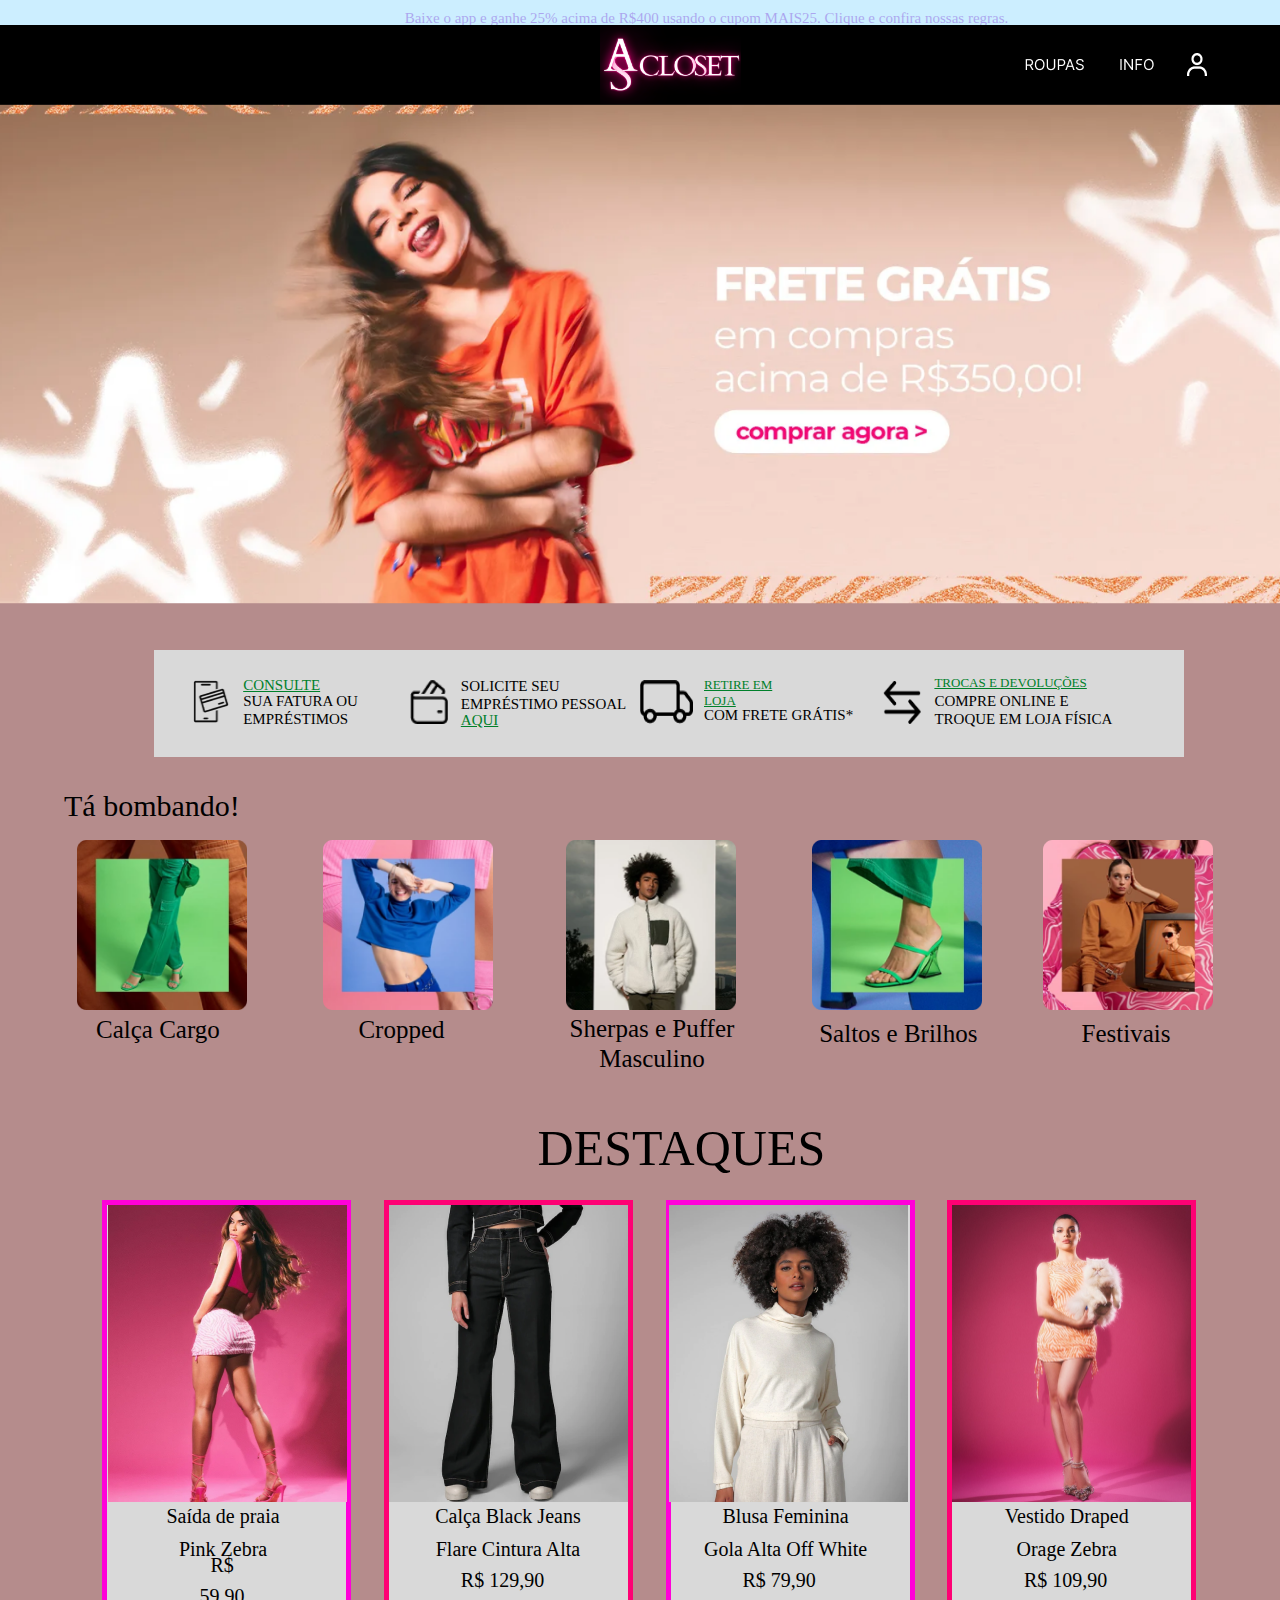
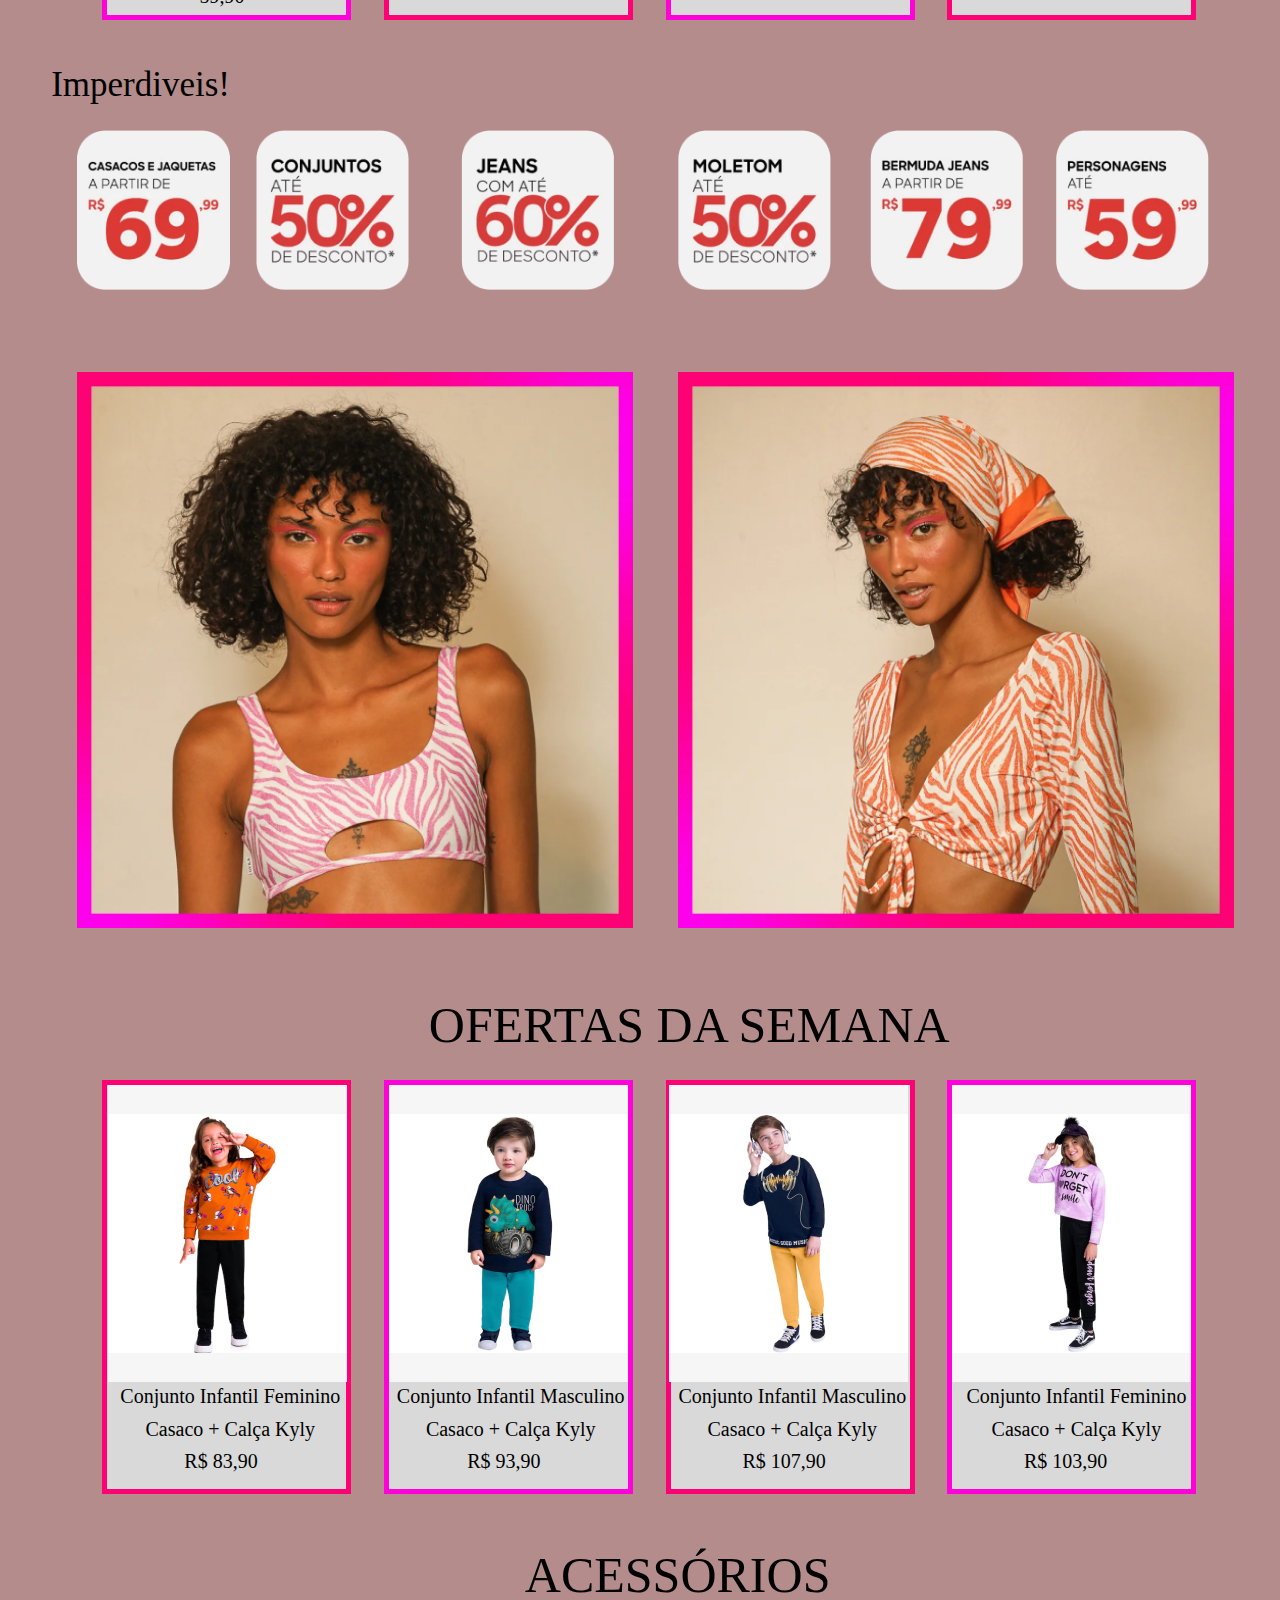
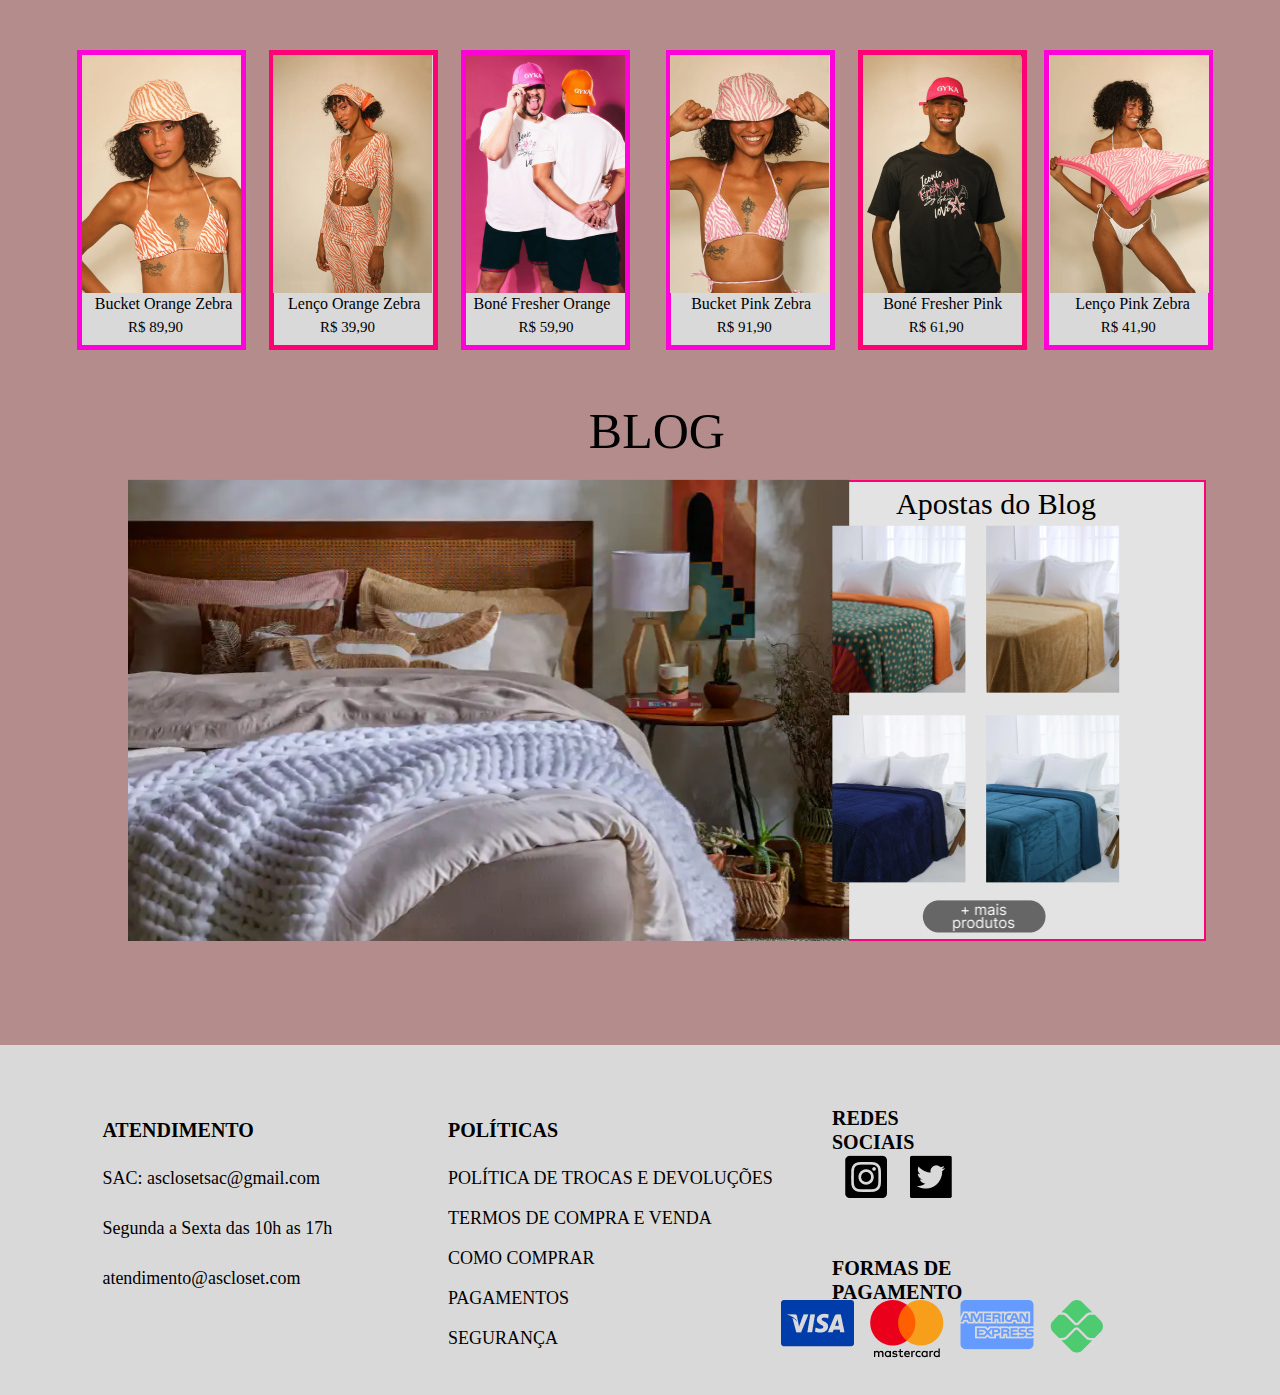
<file: Index.html>
<!DOCTYPE html>
<html lang="pt-br">
<head>
    <meta charset="UTF-8">
    <meta name="viewport" content="width=device-width, initial-scale=1.0">
    <meta http-equiv="X-UA-Compatible" content="ie=edge">
    <title>AS Closet | Moda Feminina, Masculina e Casa Do Seu Jeito</title>
    <link rel="icon" type="image/x-icon" href="icon/Icon.gif">
    <link rel="stylesheet" href="Style.css">
</head>

<body>
    <div id="Cor">
        <a href="https://play.google.com/store/apps/details?id=br.com.cea.appb2c&hl=pt_BR"><p>Baixe o app e ganhe 25% acima de R$400 usando o cupom MAIS25. Clique e confira nossas regras.</p></a>
    </div>

    <header>
        <img src="icon/Logo.png" class="LogoHeader">
        <a href="Index2.html"><img src="icon/ROUPAS.png" class="RoupasHeader"></a>
        <a href="Index3.html"><img src="icon/INFO.png" class="InfoHeader"></a>
        <a href="Index4.html"><img src="icon/Perfil.png" class="PerfilHeader"></a>
    </header>
    
    <a href="Index2.html"><img src="img/BANNER PRINCIPAL.png" class="BannerPrincipal"></a>
    
    <div> <!--Barra Interação-->
        <div id="InteracaoCor"></div>
    
        <div> <!--ConsulteInteração-->
            <img src="icon/Fatura.png" class="Fatura">
            <a href="https://www.midway.com.br/consulta-boleto?utm_source=home&utm_medium=click&utm_campaign=boletosmidway"><p class="Link1">CONSULTE</p></a>
            <p class="Texto1">SUA FATURA OU EMPRÉSTIMOS</p>
        </div>
    
        <div> <!--EmpréstimoInteração-->
            <img src="icon/Cartão.png" class="Cartao">
            <p class="Texto2">SOLICITE SEU<br>EMPRÉSTIMO PESSOAL</p>
            <a href="https://www.midway.com.br/emprestimos"><p class="Link2">AQUI</p></a>
        </div>
    
        <div> <!--FreteInteração-->
            <img src="icon/Frete.png" class="Frete">
            <a href="https://blog.riachuelo.com.br/promocoes-e-regulamentos/#retire-loja-frete-gratis"><p class="Link3">RETIRE EM LOJA</p></a>
            <p class="Texto3">COM FRETE GRÁTIS*</p>
        </div>
    
        <div> <!--TrocasInteração-->
            <img src="icon/Troca e Devolução.png" class="Setas">
            <a href="https://www.riachuelo.com.br/trocas-e-devolucoes/"><p class="Link4">TROCAS E DEVOLUÇÕES</p></a>
            <p class="Texto4">COMPRE ONLINE E<br>TROQUE EM LOJA FÍSICA</p>
        </div>
    
    </div>
    
    <div> <!--Categorias-->
    
        <p class="bombando">Tá bombando!</p>
    
        <a href="https://www.cea.com.br/jeans/feminino"><div> <!--CalçaCargo-->
            <p id="PCalcaCargo">Calça Cargo</p>
            <img src="img/Categorias/image 1.png" class="CalçaCargo">
        </div></a>
    
        <a href="https://www.cea.com.br/moda/feminina/blusas/cropped"><div> <!--Cropped-->
            <p id="PCropped">Cropped</p>
            <img src="img/Categorias/image 2.png" class="Cropped">
        </div></a>
    
        <a href="https://www.cea.com.br/moda-esportiva/ace/moda-masculina/moletons-jaquetas"><div> <!--Sherpas-->
            <p id="PSherpas">Sherpas e Puffer<br>Masculino</p>
            <img src="img/Categorias/image 3.png" class="Sherpas">
        </div></a>
        
        <a href="https://www.cea.com.br/moda-feminina/calcados/fashion"><div> <!--Saltos-->
            <p id="PSaltos">Saltos e Brilhos</p>
            <img src="img/Categorias/image 4.png" class="Saltos">
        </div></a>
    
        <a href="https://www.cea.com.br/ofertas/roupas-para-festivais"><div> <!--Festivais-->
            <p id="PFestivais">Festivais</p>
            <img src="img/Categorias/image 5.png" class="Festivais">
        </div></a>
    
    </div>
    
    <div> <!--Destaques-->
        <a href="Index2.html"><p id="destaques">DESTAQUES</p></a>
    
        <a href="https://www.gyka.com.br/moda-praia/saida-de-praia-pink-zebra"><div> <!--Saída de Praia-->
            <div class="Fundo1"></div>
            <p id="Nome1">Saída de praia<br>Pink Zebra</p>
            <p id="Preco1">R$ 59,90</p>
            <img src="img/Destaques/image 1.png" class="Foto1">
        </div></a>
    
        <a href="https://www.riachuelo.com.br/calca-black-jeans-feminina-flare-cintura-alta-pool-premium-by-renato-kherlakian-14608413_sku"><div> <!--Calça Black-->
            <div class="Fundo2"></div>
            <p id="Nome2">Calça Black Jeans<br>Flare Cintura Alta</p>
            <p id="Preco2">R$ 129,90</p>
            <img src="img/Destaques/image 2.png" class="Foto2">
        </div></a>
    
        <a href="https://www.riachuelo.com.br/blusa-feminina-gola-alta-off-white-ak-by-riachuelo-14664216_sku"><div> <!--Blusa Off-->
            <div class="Fundo3"></div>
            <p id="Nome3">Blusa Feminina<br>Gola Alta Off White</p>
            <p id="Preco3">R$ 79,90</p>
            <img src="img/Destaques/image 3.png" class="Foto3">
        </div></a>
        
        <a href="https://www.gyka.com.br/moda-praia/vestido-draped-orange-zebra"><div> <!--Vestido-->
            <div class="Fundo4"></div>
            <p id="Nome4">Vestido Draped<br>Orage Zebra</p>
            <p id="Preco4">R$ 109,90</p>
            <img src="img/Destaques/image 4.png" class="Foto4">
        </div></a>
    </div>
    
    <div> <!--Descontos-->
        <p id="imperdiveis">Imperdiveis!</p>
        <img src="img/Descontos/desconto1.png" class="desconto1">
        <img src="img/Descontos/desconto2.png" class="desconto2">
        <img src="img/Descontos/desconto3.png" class="desconto3">
        <img src="img/Descontos/desconto4.png" class="desconto4">
        <img src="img/Descontos/desconto5.png" class="desconto5">
        <img src="img/Descontos/desconto6.png" class="desconto6">
    </div>
    
    <a href="Index2.html"><img src="img/ImgGrande1.png" class="ImgGrande1"></a> <!--Imagem Grande 1-->
    <a href="Index2.html"><img src="img/ImgGrande2.png" class="ImgGrande2"></a> <!--Imagem Grande 2-->
    
    <div> <!--Ofertas da Semana-->
        <a href="Index2.html"><p id="ofertas">OFERTAS DA SEMANA</p></a>
    
        <a href="https://www.riachuelo.com.br/produto/conjunto-infantil-feminino-casaco-calca-kyly-02edc350036f4506be262d80afda09c2"><div> <!--Infantil Feminino 1-->
            <div class="Fundo5"></div>
            <p id="Nome5">Conjunto Infantil Feminino<br>Casaco + Calça Kyly</p>
            <p id="Preco5">R$ 83,90</p>
            <img src="img/Ofertas/Foto1.png" class="Foto5">
        </div></a>
    
        <a href="https://www.riachuelo.com.br/produto/conjunto-infantil-masculino-casaco-calca-kyly-20d3d7d714ea4eb9b2974c3f0dced46c"><div> <!--Infantil Masculino 1-->
            <div class="Fundo6"></div>
            <p id="Nome6">Conjunto Infantil Masculino<br>Casaco + Calça Kyly</p>
            <p id="Preco6">R$ 93,90</p>
            <img src="img/Ofertas/Foto2.png" class="Foto6">
        </div></a>
    
        <a href="https://www.riachuelo.com.br/produto/conjunto-infantil-masculino-casaco-calca-kyly-92b4ee4c62c642258f6139ab3b221243"><div> <!--Infantil Masculino 2-->
            <div class="Fundo7"></div>
            <p id="Nome7">Conjunto Infantil Masculino<br>Casaco + Calça Kyly</p>
            <p id="Preco7">R$ 107,90</p>
            <img src="img/Ofertas/Foto3.png" class="Foto7">
        </div></a>
        
        <a href="https://www.riachuelo.com.br/produto/conjunto-infantil-feminino-casaco-calca-kyly-6714835a9586454590bed8fd30f6d465"><div> <!--Infantil Feminino 2-->
            <div class="Fundo8"></div>
            <p id="Nome8">Conjunto Infantil Feminino<br>Casaco + Calça Kyly</p>
            <p id="Preco8">R$ 103,90</p>
            <img src="img/Ofertas/Foto4.png" class="Foto8">
        </div></a>
    </div>
    
    <div> <!--Acessórios-->
        <a href="Index2.html"><p id="acessorios">ACESSÓRIOS</p></a>
    
        <a href="https://www.gyka.com.br/acessorios/bucket-orange-zebra"><div> <!--Bucket Orange-->
            <div class="Fundo9"></div>
            <p id="Nome9">Bucket Orange Zebra</p>
            <p id="Preco9">R$ 89,90</p>
            <img src="img/Acessorios/image 1.png" class="Foto9">
        </div></a>
    
        <a href="https://www.gyka.com.br/acessorios/lenco-orange-zeber"><div> <!--Lenço Orange-->
            <div class="Fundo10"></div>
            <p id="Nome10">Lenço Orange Zebra</p>
            <p id="Preco10">R$ 39,90</p>
            <img src="img/Acessorios/image 2.png" class="Foto10">
        </div></a>
    
        <a href="https://www.gyka.com.br/acessorios/bone-fresher-orange"><div> <!--Boné Orange-->
            <div class="Fundo11"></div>
            <p id="Nome11">Boné Fresher Orange</p>
            <p id="Preco11">R$ 59,90</p>
            <img src="img/Acessorios/image 3.png" class="Foto11">
        </div></a>
        
        <a href="https://www.gyka.com.br/acessorios/bucket-pink-zebra"><div> <!--Bucket Pink-->
            <div class="Fundo12"></div>
            <p id="Nome12">Bucket Pink Zebra</p>
            <p id="Preco12">R$ 91,90</p>
            <img src="img/Acessorios/image 4.png" class="Foto12">
        </div></a>
    
        <a href="https://www.gyka.com.br/acessorios/bone-fresher-pink"><div> <!--Boné Pink-->
            <div class="Fundo13"></div>
            <p id="Nome13">Boné Fresher Pink</p>
            <p id="Preco13">R$ 61,90</p>
            <img src="img/Acessorios/image 5.png" class="Foto13">
        </div></a>
    
        <a href="https://www.gyka.com.br/acessorios/lenco-pink-zeber"><div> <!--Lenço Pink-->
            <div class="Fundo14"></div>
            <p id="Nome14">Lenço Pink Zebra</p>
            <p id="Preco14">R$ 41,90</p>
            <img src="img/Acessorios/image 6.png" class="Foto14">
        </div></a>
    </div>
    
    <div> <!--Blog-->
        <p id="Blog">BLOG</p>
        <div class="Fundo15"></div>
        <img src="img/Blog/image 1.png" class="Foto15">
        <p id="Nome15">Apostas do Blog</p>
        <img src="img/Blog/image 2.png" class="Foto16">
        <a href="https://www.riachuelo.com.br/manta-queen-fleece-lisa-bege-escuro-casa-riachuelo-premium-14250551001_sku"><img src="img/Blog/image 3.png" class="Foto17"></a>
        <a href="https://www.riachuelo.com.br/kit-colcha-king-hi-design-washed-square-3-pecas-azul-marinho-casa-riachuelo-14521849001_sku_sku"><img src="img/Blog/image 4.png" class="Foto18"></a>
        <img src="img/Blog/image 5.png" class="Foto19">
        <a href="https://www.riachuelo.com.br/moda-casa"><img src="img/Blog/Botão.png" class="BotaoBlog"></a>
    </div>
    
    <div> <!--Rodapé-->
        <div id="RodaFundo"></div>
        <p class="Titulo1">ATENDIMENTO</p>
        <p class="Sub1">SAC: asclosetsac@gmail.com</p>
        <p class="Sub2">Segunda a Sexta das 10h as 17h</p>
        <p class="Sub3">atendimento@ascloset.com</p>
        <p class="Titulo2">POLÍTICAS</p>
        <p class="Sub4">POLÍTICA DE TROCAS E DEVOLUÇÕES</p>
        <p class="Sub5">TERMOS DE COMPRA E VENDA</p>
        <p class="Sub6">COMO COMPRAR</p>
        <p class="Sub7">PAGAMENTOS</p>
        <p class="Sub8">SEGURANÇA</p>
        <p class="Titulo3">REDES SOCIAIS</p>
        <img src="icon/insta.png" class="InstaPic">
        <img src="icon/twitter.png" class="TTPic">
        <p class="Titulo4">FORMAS DE PAGAMENTO</p>
        <img src="icon/visa.png" class="CardVisa">
        <img src="icon/master.png" class="CardMaster">
        <img src="icon/american.png" class="CardAmerican">
        <img src="icon/pix.png" class="Pix">
    </div>

</body>
</html>
</file>
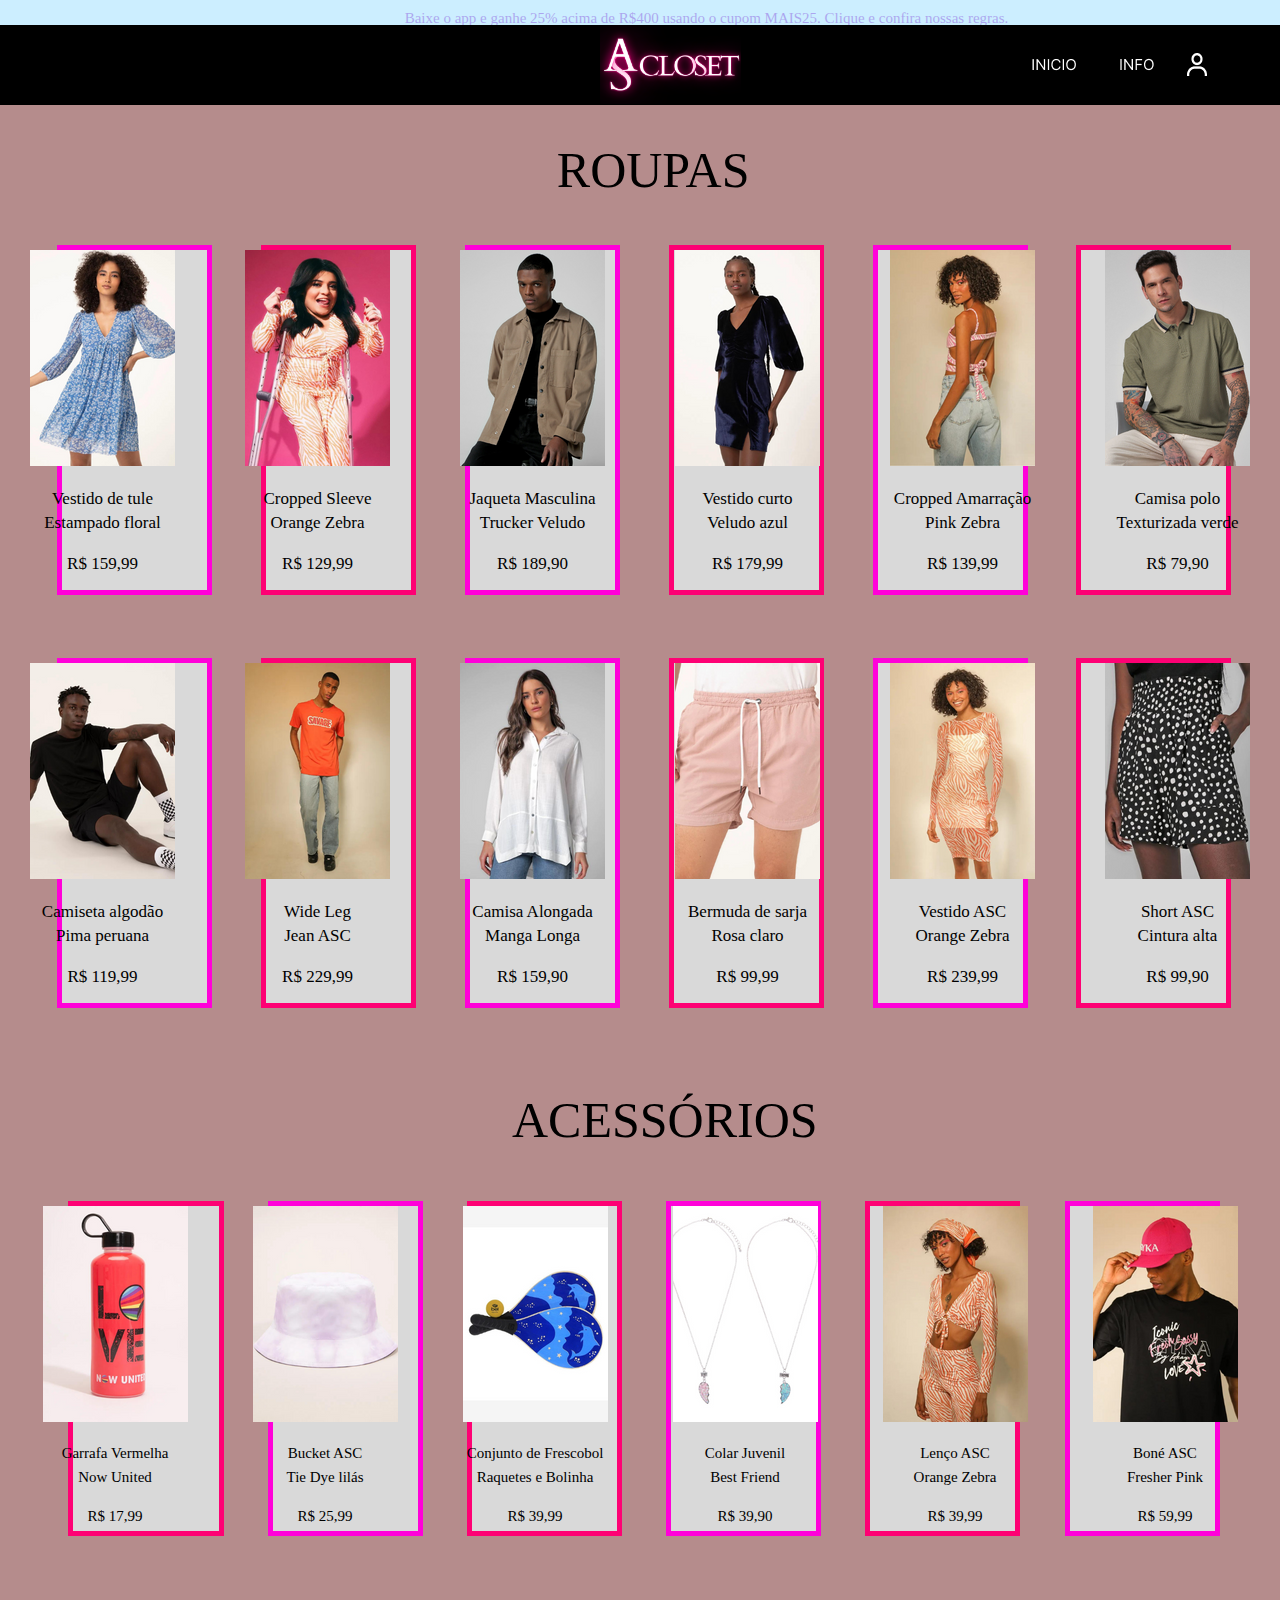
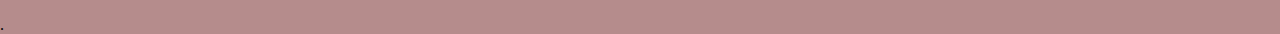
<file: Index2.html>
<!DOCTYPE html>
<html lang="pt-br">
<head>
    <meta charset="UTF-8">
    <meta name="viewport" content="width=device-width, initial-scale=1.0">
    <meta http-equiv="X-UA-Compatible" content="ie=edge">
    <title>AS Closet | Roupas e Acessórios</title>
    <link rel="icon" type="image/x-icon" href="icon/Icon.gif">
    <link rel="stylesheet" href="Style2.css">
</head>

<body>
    <div id="Cor">
        <a href="https://play.google.com/store/apps/details?id=br.com.cea.appb2c&hl=pt_BR"><p>Baixe o app e ganhe 25% acima de R$400 usando o cupom MAIS25. Clique e confira nossas regras.</p></a>
    </div>

    <header> <!--Cabeçalho-->
        <a href="Index.html"><img src="icon/Logo.png" class="LogoHeader"></a>
        <a href="Index.html"><img src="icon/INICIO.png" class="InicioHeader"></a>        
        <a href="Index3.html"><img src="icon/INFO.png" class="InfoHeader"></a>
        <a href="Index4.html"><img src="icon/Perfil.png" class="PerfilHeader"></a>
    </header>

    <p id="TituloRoupas">ROUPAS</p>
    <section id="Roupas"> <!--Roupas-->

        <a href="https://www.cea.com.br/vestido-de-tule-estampado-floral-com-recorte-manga-bufante-azul-1035076-azul/p"><div> <!--Roupa1-->
            <div class="Fundo1"></div>
            <img src="img/ROUPAS/CEA1.png" class="Foto1">
            <p id="Nome1">Vestido de tule<br>Estampado floral</p>
            <p id="Preco1">R$ 159,99</p>
        </div></a>

        <a href="https://www.gyka.com.br/cropped/cropped-sleeve-orange-zebra"><div> <!--Roupa2-->
            <div class="Fundo2"></div>
            <img src="img/ROUPAS/GK1.png" class="Foto2">
            <p id="Nome2">Cropped Sleeve<br>Orange Zebra</p>
            <p id="Preco2">R$ 129,99</p>
        </div></a>

        <a href="https://www.riachuelo.com.br/jaqueta-masculina-trucker-veludo-cotele-marrom-pool-by-riachuelo-14611341_sku"><div> <!--Roupa3-->
            <div class="Fundo3"></div>
            <img src="img/ROUPAS/RCHL1.png" class="Foto3">
            <p id="Nome3">Jaqueta Masculina<br>Trucker Veludo</p>
            <p id="Preco3">R$ 189,90</p>
        </div></a>

        <a href="https://www.cea.com.br/vestido-curto-de-veludo-manga-bufante--azul-marinho-1034094-azul_marinho/p"><div> <!--Roupa4-->
            <div class="Fundo4"></div>
            <img src="img/ROUPAS/CEA2.png" class="Foto4">
            <p id="Nome4">Vestido curto<br>Veludo azul</p>
            <p id="Preco4">R$ 179,99</p>
        </div></a>

        <a href="https://www.gyka.com.br/cropped/cropped-amarracao-pink-zebra"><div> <!--Roupa5-->
            <div class="Fundo5"></div>
            <img src="img/ROUPAS/GK2.png" class="Foto5">
            <p id="Nome5">Cropped Amarração<br>Pink Zebra</p>
            <p id="Preco5">R$ 139,99</p>
        </div></a>

        <a href="https://www.riachuelo.com.br/camisa-polo-masculina-texturizada-verde-pool-by-riachuelo-14637901_sku"><div> <!--Roupa6-->
            <div class="Fundo6"></div>
            <img src="img/ROUPAS/RCHL2.png" class="Foto6">
            <p id="Nome6">Camisa polo<br>Texturizada verde</p>
            <p id="Preco6">R$ 79,90</p>
        </div></a>

        <a href="https://www.cea.com.br/camiseta-basica-em-algodao-peruano-pima-preta-1027143-preto/p"><div> <!--Roupa7-->
            <div class="Fundo7"></div>
            <img src="img/ROUPAS/CEA3.png" class="Foto7">
            <p id="Nome7">Camiseta algodão<br>Pima peruana</p>
            <p id="Preco7">R$ 119,99</p>
        </div></a>

        <a href="https://www.gyka.com.br/calca/wide-leg-jeans-gyka"><div> <!--Roupa8-->
            <div class="Fundo8"></div>
            <img src="img/ROUPAS/GK3.png" class="Foto8">
            <p id="Nome8">Wide Leg<br>Jean ASC</p>
            <p id="Preco8">R$ 229,99</p>
        </div></a>

        <a href="https://www.riachuelo.com.br/camisa-feminina-alongada-manga-longa-branco-ak-by-riachuelo-14648598_sku_sku"><div> <!--Roupa9-->
            <div class="Fundo9"></div>
            <img src="img/ROUPAS/RCHL3.png" class="Foto9">
            <p id="Nome9">Camisa Alongada<br>Manga Longa</p>
            <p id="Preco9">R$ 159,90</p>
        </div></a>

        <a href="https://www.cea.com.br/bermuda-de-sarja-com-bolsos-e-cordao-rosa-claro-1033595-rosa_claro/p"><div> <!--Roupa10-->
            <div class="Fundo10"></div>
            <img src="img/ROUPAS/CEA4.png" class="Foto10">
            <p id="Nome10">Bermuda de sarja<br>Rosa claro</p>
            <p id="Preco10">R$ 99,99</p>
        </div></a>

        <a href="https://www.gyka.com.br/moda-praia/vestido-orange-zebra"><div> <!--Roupa11-->
            <div class="Fundo11"></div>
            <img src="img/ROUPAS/GK4.png" class="Foto11">
            <p id="Nome11">Vestido ASC<br>Orange Zebra</p>
            <p id="Preco11">R$ 239,99</p>
        </div></a>

        <a href="https://www.riachuelo.com.br/short-feminino-cintura-alta-e-poa-preto-pool-by-riachuelo-14637316_sku_sku"><div> <!--Roupa12-->
            <div class="Fundo12"></div>
            <img src="img/ROUPAS/RCHL4.png" class="Foto12">
            <p id="Nome12">Short ASC<br>Cintura alta</p>
            <p id="Preco12">R$ 99,90</p>
        </div></a>

    </section>

    <p id="TituloAcesso">ACESSÓRIOS</p>
    <section id="Acessorios"> <!--Acessórios-->

        <a href="https://www.cea.com.br/garrafa-plastica-now-united-vermelha-1016305-vermelho/p"><div> <!--Acesso1-->
            <div class="Fundo13"></div>
            <img src="img/ROUPAS/AC1.png" class="Foto13">
            <p id="Nome13">Garrafa Vermelha<br>Now United</p>
            <p id="Preco13">R$ 17,99</p>
        </div></a>

        <a href="https://www.cea.com.br/bucket-hat-feminino-dupla-face-estampado-tie-dye-lilas-9983061-lilas/p"><div> <!--Acesso2-->
            <div class="Fundo14"></div>
            <img src="img/ROUPAS/AC2.png" class="Foto14">
            <p id="Nome14">Bucket ASC<br>Tie Dye lilás</p>
            <p id="Preco14">R$ 25,99</p>
        </div></a>

        <a href="https://www.riachuelo.com.br/produto/conjunto-de-frescobol-raquetes-e-bolinha-bel-fix-e0b57f3e692f4149b1d677b04a63afb3"><div> <!--Acesso3-->
            <div class="Fundo15"></div>
            <img src="img/ROUPAS/AC3.png" class="Foto15">
            <p id="Nome15">Conjunto de Frescobol<br>Raquetes e Bolinha</p>
            <p id="Preco15">R$ 39,99</p>
        </div></a>

        <a href="https://www.riachuelo.com.br/kit-colar-juvenil-best-friend-corac-o-prata-accessori-by-riachuelo-14523272001_sku"><div> <!--Acesso4-->
            <div class="Fundo16"></div>
            <img src="img/ROUPAS/AC4.png" class="Foto16">
            <p id="Nome16">Colar Juvenil<br>Best Friend</p>
            <p id="Preco16">R$ 39,90</p>
        </div></a>

        <a href="https://www.gyka.com.br/acessorios/lenco-orange-zeber"><div> <!--Acesso5-->
            <div class="Fundo17"></div>
            <img src="img/ROUPAS/AC5.png" class="Foto17">
            <p id="Nome17">Lenço ASC<br>Orange Zebra</p>
            <p id="Preco17">R$ 39,99</p>
        </div></a>

        <a href="https://www.gyka.com.br/acessorios/bone-fresher-pink"><div> <!--Acesso6-->
            <div class="Fundo18"></div>
            <img src="img/ROUPAS/AC6.png" class="Foto18">
            <p id="Nome18">Boné ASC<br>Fresher Pink</p>
            <p id="Preco18">R$ 59,99</p>
        </div></a>

    </section>

    <p id="ponto">.</p>

</body>
</html>
</file>
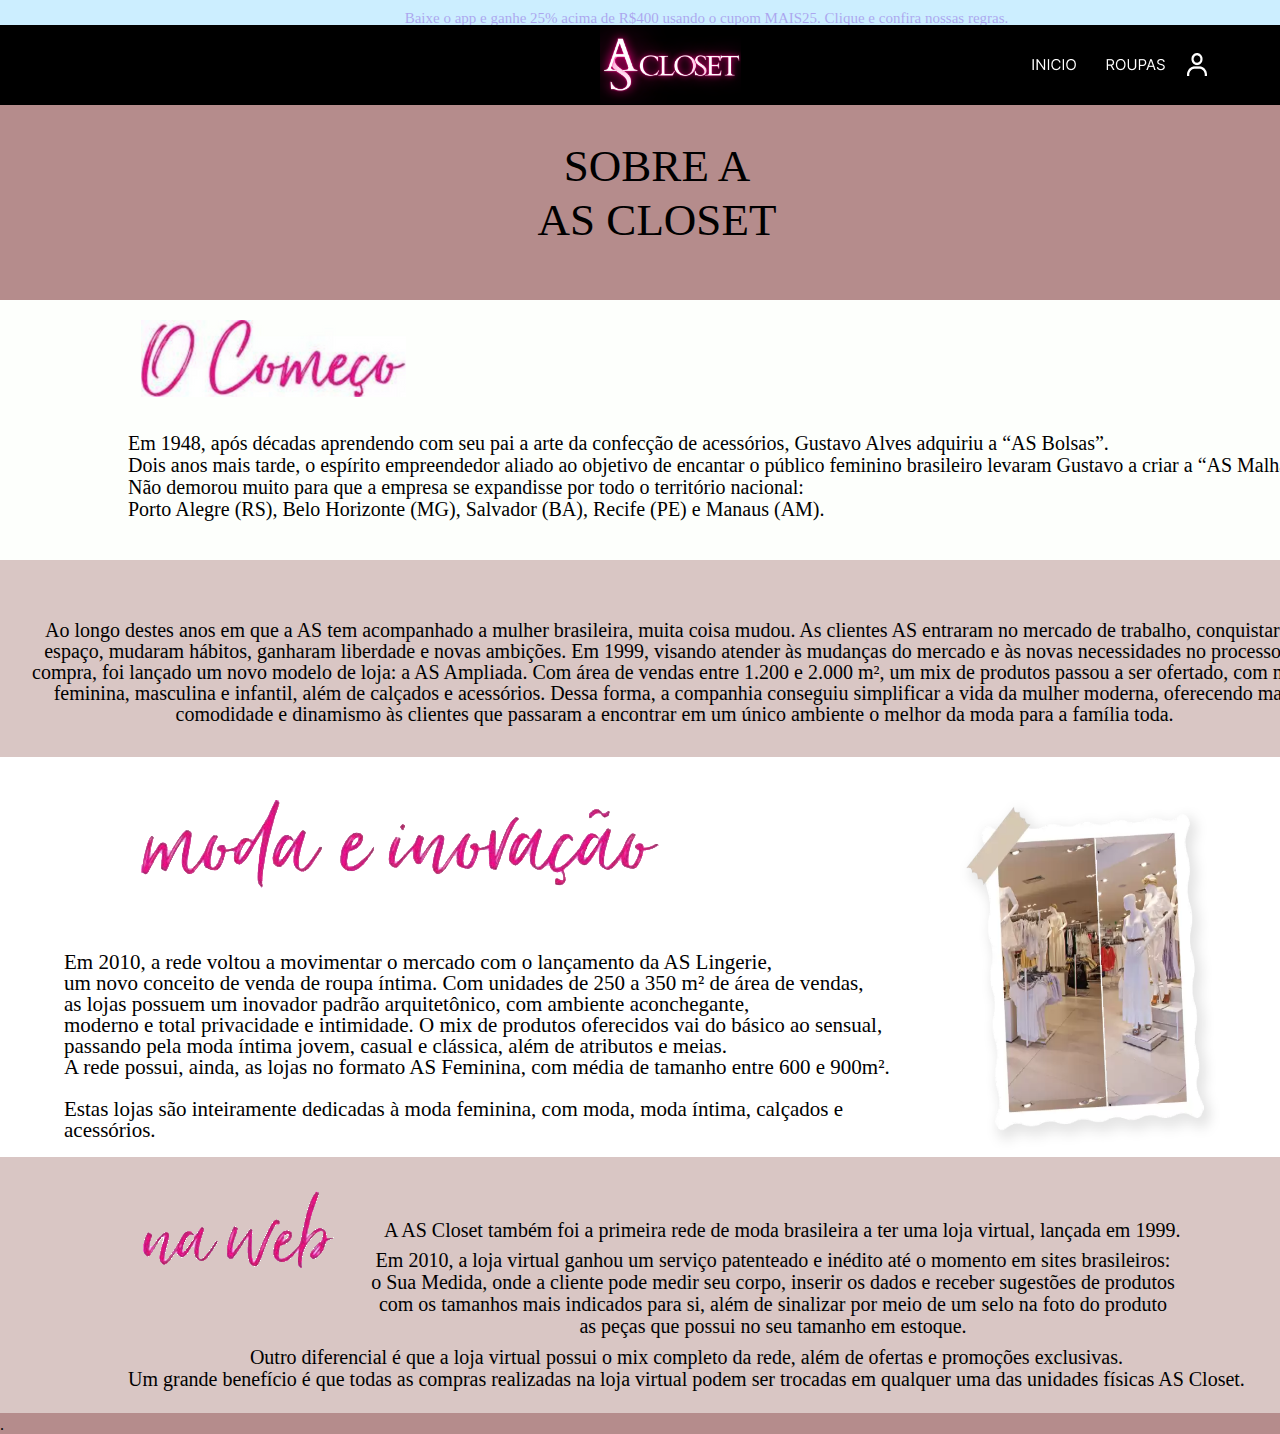
<file: Index3.html>
<!DOCTYPE html>
<html lang="pt-br">
<head>
    <meta charset="UTF-8">
    <meta name="viewport" content="width=device-width, initial-scale=1.0">
    <meta http-equiv="X-UA-Compatible" content="ie=edge">
    <title>AS Closet | Sobre Nós</title>
    <link rel="icon" type="image/x-icon" href="icon/Icon.gif">
    <link rel="stylesheet" href="Style3.css">
</head>

<body>
    <div id="Cor">
        <a href="https://play.google.com/store/apps/details?id=br.com.cea.appb2c&hl=pt_BR"><p>Baixe o app e ganhe 25% acima de R$400 usando o cupom MAIS25. Clique e confira nossas regras.</p></a>
    </div>

    <header> <!--Cabeçalho-->
        <a href="Index.html"><img src="icon/Logo.png" class="LogoHeader"></a>
        <a href="Index.html"><img src="icon/INICIO.png" class="InicioHeader"></a>        
        <a href="Index2.html"><img src="icon/ROUPAS.png" class="RoupasHeader"></a>
        <a href="Index4.html"><img src="icon/Perfil.png" class="PerfilHeader"></a>
    </header>

    <p id="Sobre">SOBRE A<br>AS CLOSET</p>

    <section> <!--PRIMEIRO TEXTO-->
        <div id="fundo1"></div>
        <img src="img/SOBRE/COMECO.png" id="Comeco">
        <p id="texto1">Em 1948, após décadas aprendendo com seu pai a arte da confecção de acessórios, Gustavo Alves adquiriu a “AS Bolsas”.<br>Dois anos mais tarde, o espírito empreendedor aliado ao objetivo de encantar o público feminino brasileiro levaram Gustavo a criar a “AS Malhas”.<br>Não demorou muito para que a empresa se expandisse por todo o território nacional:<br>Porto Alegre (RS), Belo Horizonte (MG), Salvador (BA), Recife (PE) e Manaus (AM).</p>
    </section>

    <section> <!--SEGUNDO TEXTO-->
        <div id="fundo2"></div>
        <p id="texto2">Ao longo destes anos em que a AS tem acompanhado a mulher brasileira, muita coisa mudou. As clientes AS entraram no mercado de trabalho, conquistaram<br>espaço, mudaram hábitos, ganharam liberdade e novas ambições. Em 1999, visando atender às mudanças do mercado e às novas necessidades no processo de<br>compra, foi lançado um novo modelo de loja: a AS Ampliada. Com área de vendas entre 1.200 e 2.000 m², um mix de produtos passou a ser ofertado, com moda<br>feminina, masculina e infantil, além de calçados e acessórios. Dessa forma, a companhia conseguiu simplificar a vida da mulher moderna, oferecendo mais<br>comodidade e dinamismo às clientes que passaram a encontrar em um único ambiente o melhor da moda para a família toda.</p>
    </section>

    <section> <!--TERCEIRO TEXTO-->
        <div id="fundo3"></div>
        <img src="img/SOBRE/INOVACAO.gif" id="Inovacao">
        <p id="texto3">Em 2010, a rede voltou a movimentar o mercado com o lançamento da AS Lingerie,<br>um novo conceito de venda de roupa íntima. Com unidades de 250 a 350 m² de área de vendas,<br>as lojas possuem um inovador padrão arquitetônico, com ambiente aconchegante,<br>moderno e total privacidade e intimidade. O mix de produtos oferecidos vai do básico ao sensual,<br>passando pela moda íntima jovem, casual e clássica, além de atributos e meias.<br>A rede possui, ainda, as lojas no formato AS Feminina, com média de tamanho entre 600 e 900m².<br><br>Estas lojas são inteiramente dedicadas à moda feminina, com moda, moda íntima, calçados e acessórios.</p>
        <img src="img/SOBRE/MODA.png" id="Moda">
    </section>

    <section> <!--QUARTO TEXTO-->
        <div id="fundo4"></div>
        <img src="img/SOBRE/WEB.gif" id="Web">
        <p id="texto4">A AS Closet também foi a primeira rede de moda brasileira a ter uma loja virtual, lançada em 1999.</p>
        <p id="texto5">Em 2010, a loja virtual ganhou um serviço patenteado e inédito até o momento em sites brasileiros:<br>o Sua Medida, onde a cliente pode medir seu corpo, inserir os dados e receber sugestões de produtos<br>com os tamanhos mais indicados para si, além de sinalizar por meio de um selo na foto do produto<br>as peças que possui no seu tamanho em estoque.</p>
        <p id="texto6">Outro diferencial é que a loja virtual possui o mix completo da rede, além de ofertas e promoções exclusivas.<br>Um grande benefício é que todas as compras realizadas na loja virtual podem ser trocadas em qualquer uma das unidades físicas AS Closet.</p>
    </section>

    <p id="ponto">.</p>

</body>
</html>
</file>
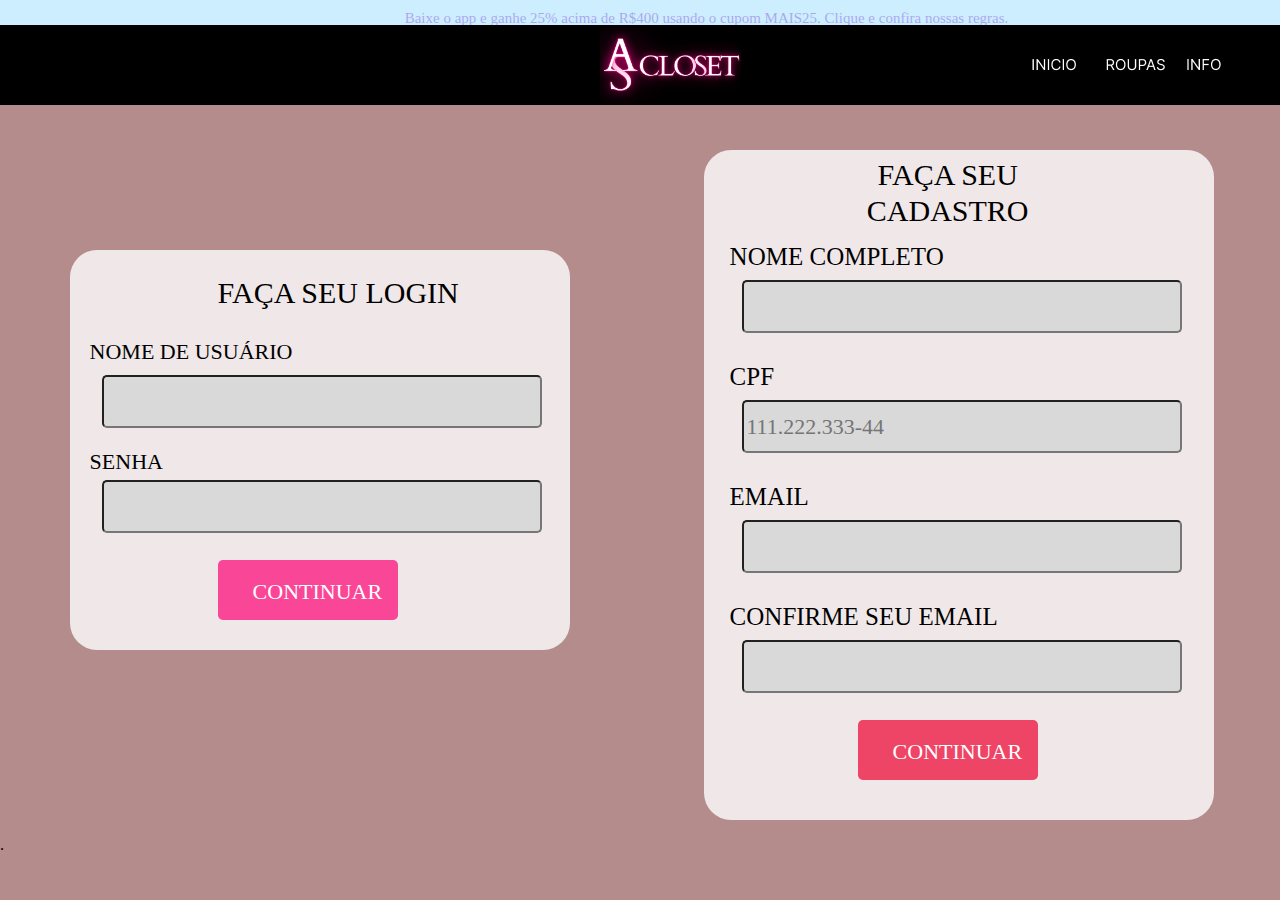
<file: Index4.html>
<!DOCTYPE html>
<html lang="pt-br">
<head>
    <meta charset="UTF-8">
    <meta name="viewport" content="width=device-width, initial-scale=1.0">
    <meta http-equiv="X-UA-Compatible" content="ie=edge">
    <title>AS Closet | Login</title>
    <link rel="icon" type="image/x-icon" href="icon/Icon.gif">
    <link rel="stylesheet" href="Style4.css">
</head>
<body>
    <div id="Cor">
        <a href="https://play.google.com/store/apps/details?id=br.com.cea.appb2c&hl=pt_BR"><p>Baixe o app e ganhe 25% acima de R$400 usando o cupom MAIS25. Clique e confira nossas regras.</p></a>
    </div>

    <header> <!--Cabeçalho-->
        <a href="Index.html"><img src="icon/Logo.png" class="LogoHeader"></a>
        <a href="Index.html"><img src="icon/INICIO.png" class="InicioHeader"></a>        
        <a href="Index2.html"><img src="icon/ROUPAS.png" class="RoupasHeader"></a>
        <a href="Index3.html"><img src="icon/INFO.png" class="InfoHeader"></a>
    </header>

    <div> <!--FORM 1-->
        <div id="Form1"></div> <!--Fundo-->

        <p class="Titulo1">FAÇA SEU LOGIN</p>

        <div id="Nome">
            <p>NOME DE USUÁRIO</p>
            <input type="text">
        </div>

        <div id="Senha">
            <p>SENHA</p>
            <input type="text">
        </div>

        <section>
            <div id="Continuar"><p>CONTINUAR</p></div>
        </section>
    </div>

    <div> <!--FORM 2-->
        <div id="Form2"></div> <!--Fundo-->

        <p class="Titulo2">FAÇA SEU CADASTRO</p>

        <div id="Nome2">
            <p>NOME COMPLETO</p>
            <input type="text">
        </div>

        <div id="cpf2">
            <p>CPF</p>
            <input type="text" id="cpfinput" placeholder="111.222.333-44" autocomplete="off" onkeyup="mascaraCPF('___.___.___-__', this)" >
            <script src="main.js"></script>
        </div>

        <div id="email">
            <p>EMAIL</p>
            <input type="text">
        </div>

        <div id="email2">
            <p>CONFIRME SEU EMAIL</p>
            <input type="text">
        </div>

        <section>
            <div id="Continuar2"><p>CONTINUAR</p></div>
        </section>
    </div>

    <p id="ponto">.</p>

</body>
</html>
</file>
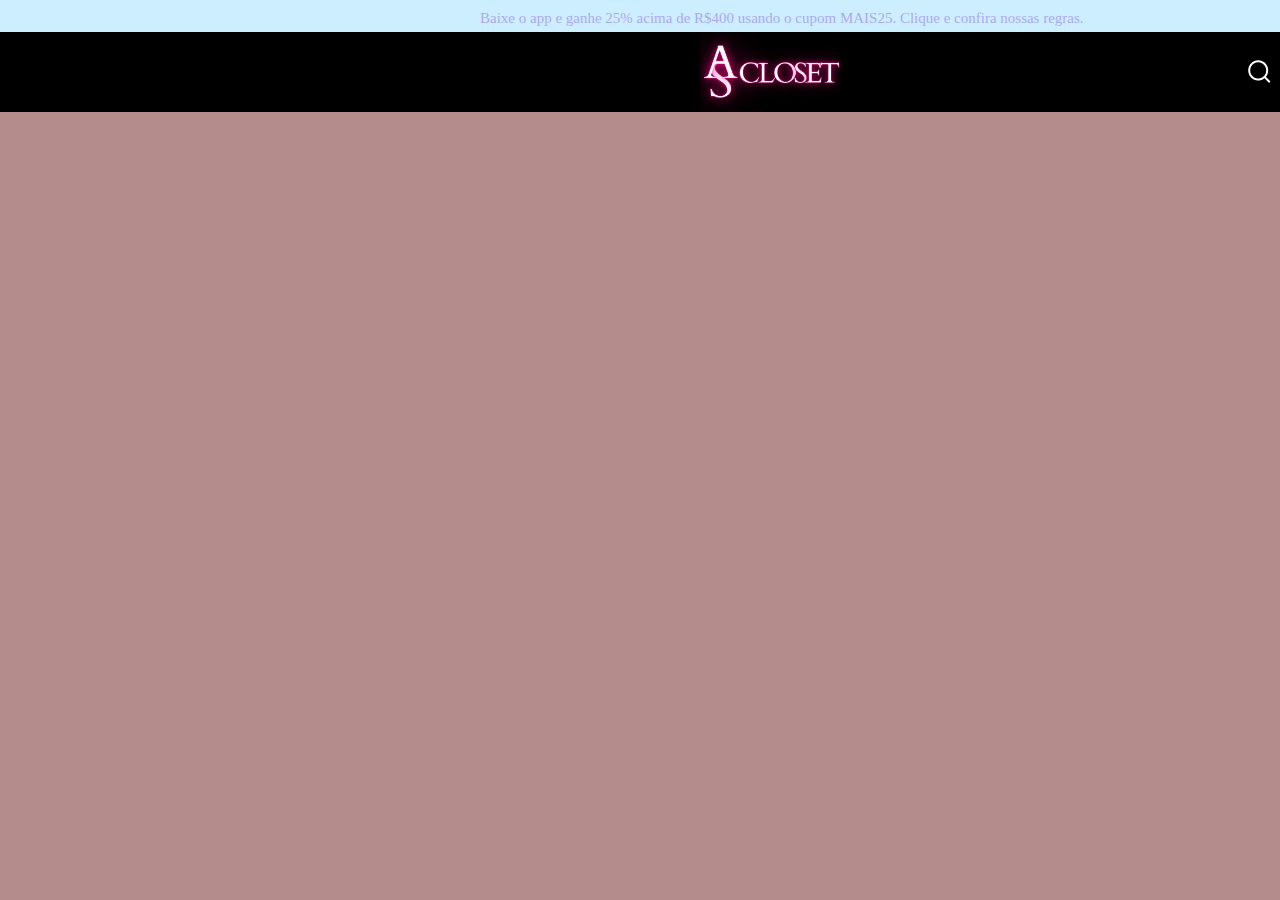
<file: Index5.html>
<!DOCTYPE html>
<html lang="pt-br">
<head>
    <meta charset="UTF-8">
    <meta name="viewport" content="width=device-width, initial-scale=1.0">
    <meta http-equiv="X-UA-Compatible" content="ie=edge">
    <title>AS Closet | Perfil</title>
    <link rel="icon" type="image/x-icon" href="icon/Icon.gif">
    <link rel="stylesheet" href="Style5.css">
</head>
<body>
    <div id="Cor">
        <a href="https://play.google.com/store/apps/details?id=br.com.cea.appb2c&hl=pt_BR"><p>Baixe o app e ganhe 25% acima de R$400 usando o cupom MAIS25. Clique e confira nossas regras.</p></a>
    </div>

    <header>
        <img src="icon/Logo.png" class="LogoHeader">
        <img src="icon/Lupa.png" class="LupaHeader">
        <a href="IndexRoupas.html"><img src="icon/ROUPAS.png" class="RoupasHeader"></a>
        <a href="IndexSobre.html"><img src="icon/INFO.png" class="InfoHeader"></a>
        <img src="icon/Carrinho.png" class="CarrinhoHeader">
    </header>


</body>
</html>
</file>
<file: Style.css>
@media screen and (max-width: 1366px){

    body {
        background: #B58C8C;
        margin: 0%;
    }
    
    /*---------PRIMEIRO TEXTINHO---------*/
    
    #Cor {
        position: absolute;
        left: 0%;
        right: 0%;
        top: 0%;
        bottom: 96%;
        width: 1349px;
        background: #CCEEFF;
    }
    
    #Cor p {
        position: absolute;
        left: 30%;
        right: 0%;
        top: 0%;
        bottom: 0%;
    
        font-family: 'Inter';
        font-style: normal;
        font-weight: 400;
        font-size: 15px;
        line-height: 18px;
        display: flex;
        align-items: center;
        text-align: center;
        color: #6600CC;
        opacity: 0.3;
    }
    
    /*---------CABEÇALHO---------*/
    
    header {
        position: absolute;
        width: 1349px;
        height: 80px;
        top: 25px;
        background: #000000;
    }
    
    .LogoHeader {
        position: absolute;
        width: 141px;
        height: 79px;
        left: 600px;
    }
    
    .RoupasHeader {
        position: absolute;
        left: 76%;
        top: 41%;
    }
    
    .InfoHeader {
        position: absolute;
        left: 83%;
        top: 41%;
    }
    
    .PerfilHeader {
        position: absolute;
        left: 88%;
        top: 35%;
    }
    
    /*---------BANNER---------*/
    
    .BannerPrincipal {
        position: absolute;
        left: 0%;
        right: 0%;
        top: 104px;
        bottom: 88%;
        width: 1349px;
    }
    
    /*---------BARRA DE INTERAÇÃO---------*/
    
    #InteracaoCor {
        position: absolute;
        width: 1030px;
        height: 107px;
        left: 12%;
        top: 650px;
        background: #D9D9D9;
    }
    
    .Fatura {
        position: absolute;
        width: 38px;
        height: 44px;
        left: 15%;
        top: 680px;
    }
    
    .Link1 {
        position: absolute;
        width: 80px;
        height: 20px;
        left: 19%;
        top: 660px;
        
        font-family: 'Inter';
        font-style: normal;
        font-weight: 300;
        font-size: 15px;
        line-height: 18px;
        display: flex;
        align-items: center;
        text-decoration-line: underline;
        text-transform: uppercase;
        color: #00802B;
    }
    
    .Texto1 {
        position: absolute;
        width: 118px;
        height: 30px;
        left: 19%;
        top: 680px;
    
        font-family: 'Inter';
        font-style: normal;
        font-weight: 300;
        font-size: 15px;
        line-height: 18px;
        display: flex;
        align-items: center;
        text-transform: uppercase;
        color: #000000;
    }
    
    .Cartao {
        position: absolute;
        width: 38px;
        height: 44px;
        left: 32%;
        top: 680px;
    }
    
    .Texto2 {
        position: absolute;
        width: 172px;
        height: 30px;
        left: 36%;
        top: 665px;
    
        font-family: 'Inter';
        font-style: normal;
        font-weight: 300;
        font-size: 15px;
        line-height: 18px;
        display: flex;
        align-items: center;
        text-transform: uppercase;
        color: #000000;
    }
    
    .Link2 {
        position: absolute;
        width: 36px;
        height: 20px;
        left: 36%;
        top: 695px;
    
        font-family: 'Inter';
        font-style: normal;
        font-weight: 300;
        font-size: 15px;
        line-height: 18px;
        display: flex;
        align-items: center;
        text-decoration-line: underline;
        text-transform: uppercase;
        color: #00802B;
    }
    
    .Frete {
        position: absolute;
        width: 53px;
        height: 44px;
        left: 50%;
        top: 680px;
    }
    
    .Link3 {
        position: absolute;
        width: 103px;
        height: 20px;
        left: 55%;
        top: 670px;
    
        font-family: 'Inter';
        font-style: normal;
        font-weight: 300;
        font-size: 13px;
        line-height: 16px;
        display: flex;
        align-items: center;
        text-decoration-line: underline;
        text-transform: uppercase;
        color: #00802B;
    }
    
    .Texto3 {
        position: absolute;
        width: 150px;
        height: 20px;
        left: 55%;
        top: 690px;
    
        font-family: 'Inter';
        font-style: normal;
        font-weight: 300;
        font-size: 15px;
        line-height: 18px;
        display: flex;
        align-items: center;
        text-transform: uppercase;
        color: #000000;
    }
    
    .Setas {
        position: absolute;
        width: 38px;
        height: 44px;
        left: 69%;
        top: 680px;
    }
    
    .Link4 {
        position: absolute;
        width: 158px;
        height: 20px;
        left: 73%;
        top: 660px;
    
        font-family: 'Inter';
        font-style: normal;
        font-weight: 300;
        font-size: 13px;
        line-height: 16px;
        display: flex;
        align-items: center;
        text-decoration-line: underline;
        text-transform: uppercase;
        color: #00802B;
    }
    
    .Texto4 {
        position: absolute;
        width: 180px;
        height: 30px;
        left: 73%;
        top: 680px;
    
        font-family: 'Inter';
        font-style: normal;
        font-weight: 300;
        font-size: 15px;
        line-height: 18px;
        display: flex;
        align-items: center;
        text-transform: uppercase;
        color: #000000;
    }
    
    /*---------BOMBANDO---------*/
    
    .bombando {
        position: absolute;
        width: 211px;
        height: 31px;
        left: 5%;
        top: 760px;
    
        font-family: 'Inter';
        font-style: normal;
        font-weight: 500;
        font-size: 30px;
        line-height: 36px;
        display: flex;
        align-items: center;
        color: #000000;
    }
    
    #PCalcaCargo {
        position: absolute;
        width: 145px;
        height: 40px;
        left: 7.5%;
        top: 985px;
        
        font-family: 'Inter';
        font-style: normal;
        font-weight: 400;
        font-size: 25px;
        line-height: 30px;
        display: flex;
        align-items: center;
        color: #000000;
    }
    
    .CalçaCargo {
        position: absolute;
        width: 170px;
        height: 170px;
        left: 6%;
        top: 840px;
    }
    
    #PCropped {
        position: absolute;
        width: 145px;
        height: 40px;
        left: 28%;
        top: 985px;
        
        font-family: 'Inter';
        font-style: normal;
        font-weight: 400;
        font-size: 25px;
        line-height: 30px;
        display: flex;
        align-items: center;
        color: #000000;
    }
    
    .Cropped {
        position: absolute;
        width: 170px;
        height: 170px;
        left: 25.2%;
        top: 840px;
    }
    
    #PSherpas {
        position: absolute;
        width: 214px;
        height: 47px;
        left: 44.5%;
        top: 995px;
    
        font-family: 'Inter';
        font-style: normal;
        font-weight: 400;
        font-size: 25px;
        line-height: 30px;
        display: flex;
        align-items: center;
        text-align: center;
        color: #000000;
    }
    
    .Sherpas {
        position: absolute;
        width: 170px;
        height: 170px;
        left: 44.2%;
        top: 840px;
    }
    
    #PSaltos {
        position: absolute;
        width: 187px;
        height: 47px;
        left: 64%;
        top: 985px;
    
        font-family: 'Inter';
        font-style: normal;
        font-weight: 400;
        font-size: 25px;
        line-height: 30px;
        display: flex;
        align-items: center;
        text-align: center;
        color: #000000;
    }
    
    .Saltos {
        position: absolute;
        width: 170px;
        height: 170px;
        left: 63.4%;
        top: 840px;
    }
    
    #PFestivais {
        position: absolute;
        width: 103px;
        height: 47px;
        left: 84.5%;
        top: 985px;
    
        font-family: 'Inter';
        font-style: normal;
        font-weight: 400;
        font-size: 25px;
        line-height: 30px;
        display: flex;
        align-items: center;
        color: #000000;
    }
    
    .Festivais {
        position: absolute;
        width: 170px;
        height: 170px;
        left: 81.5%;
        top: 840px;
    }
    
    /*---------DESTAQUES---------*/
    
    #destaques {
        position: absolute;
        width: 301px;
        height: 37px;
        left: 42%;
        top: 1080px;
    
        font-family: 'Inter';
        font-style: normal;
        font-weight: 400;
        font-size: 50px;
        line-height: 61px;
        display: flex;
        align-items: center;
        text-align: center;
        color: #000000;
    }
    
    .Fundo1 {
        box-sizing: border-box;
        position: absolute;
        width: 249px;
        height: 420px;
        left: 8%;
        top: 1200px;
        background: #D9D9D9;
        border: 5px solid #FF01D9;
    }
    
    .Foto1 {
        position: absolute;
        width: 239px;
        height: 297px;
        left: 8.4%;
        top: 1205px;
    }
    
    #Nome1 {
        position: absolute;
        width: 239px;
        height: 45px;
        left: 13%;
        top: 1490px;
    
        font-family: 'Arima Madurai';
        font-style: normal;
        font-weight: 400;
        font-size: 20px;
        line-height: 33px;
        display: flex;
        align-items: center;
        text-align: center;
        color: #000000;
    }
    
    #Preco1 {
        position: absolute;
        width: 73px;
        height: 22px;
        left: 14.5%;
        top: 1550px;
    
        font-family: 'Aref Ruqaa';
        font-style: normal;
        font-weight: 400;
        font-size: 20px;
        line-height: 31px;
        display: flex;
        align-items: center;
        text-align: center;
        color: #000000;
    }
    
    .Fundo2 {
        box-sizing: border-box;
        position: absolute;
        width: 249px;
        height: 420px;
        left: 30%;
        top: 1200px;
        background: #D9D9D9;
        border: 5px solid #FE0174;
    }
    
    .Foto2 {
        position: absolute;
        width: 239px;
        height: 297px;
        left: 30.4%;
        top: 1205px;
    }
    
    #Nome2 {
        position: absolute;
        width: 239px;
        height: 46px;
        left: 34%;
        top: 1490px;
    
        font-family: 'Arima Madurai';
        font-style: normal;
        font-weight: 400;
        font-size: 20px;
        line-height: 33px;
        display: flex;
        align-items: center;
        text-align: center;
        color: #000000;
    }
    
    #Preco2 {
        position: absolute;
        width: 90px;
        height: 21px;
        left: 36%;
        top: 1550px;
    
        font-family: 'Aref Ruqaa';
        font-style: normal;
        font-weight: 400;
        font-size: 20px;
        line-height: 31px;
        display: flex;
        align-items: center;
        text-align: center;
        color: #000000;
    }
    
    .Fundo3 {
        box-sizing: border-box;
        position: absolute;
        width: 249px;
        height: 420px;
        left: 52%;
        top: 1200px;
        background: #D9D9D9;
        border: 5px solid #FF01D9;
    }
    
    .Foto3 {
        position: absolute;
        width: 239px;
        height: 297px;
        left: 52.3%;
        top: 1205px;
    }
    
    #Nome3 {
        position: absolute;
        width: 239px;
        height: 46px;
        left: 55%;
        top: 1490px;
    
        font-family: 'Arima Madurai';
        font-style: normal;
        font-weight: 400;
        font-size: 20px;
        line-height: 33px;
        display: flex;
        align-items: center;
        text-align: center;
        color: #000000;
    }
    
    #Preco3 {
        position: absolute;
        width: 75px;
        height: 21px;
        left: 58%;
        top: 1550px;
    
        font-family: 'Aref Ruqaa';
        font-style: normal;
        font-weight: 400;
        font-size: 20px;
        line-height: 31px;
        display: flex;
        align-items: center;
        text-align: center;
        color: #000000;
    }
    
    .Fundo4 {
        box-sizing: border-box;
        position: absolute;
        width: 249px;
        height: 420px;
        left: 74%;
        top: 1200px;
        background: #D9D9D9;
        border: 5px solid #FE0174;
    }
    
    .Foto4 {
        position: absolute;
        width: 239px;
        height: 297px;
        left: 74.35%;
        top: 1205px;
    }
    
    #Nome4 {
        position: absolute;
        width: 239px;
        height: 46px;
        left: 78.5%;
        top: 1490px;
    
        font-family: 'Arima Madurai';
        font-style: normal;
        font-weight: 400;
        font-size: 20px;
        line-height: 33px;
        display: flex;
        align-items: center;
        text-align: center;
        color: #000000;
    }
    
    #Preco4 {
        position: absolute;
        width: 90px;
        height: 21px;
        left: 80%;
        top: 1550px;
    
        font-family: 'Aref Ruqaa';
        font-style: normal;
        font-weight: 400;
        font-size: 20px;
        line-height: 31px;
        display: flex;
        align-items: center;
        text-align: center;
        color: #000000;
    }
    
    /*---------DESCONTOS---------*/
    
    #imperdiveis {
        position: absolute;
        width: 230px;
        height: 39px;
        left: 4%;
        top: 1630px;
    
        font-family: 'Inter';
        font-style: normal;
        font-weight: 400;
        font-size: 35px;
        line-height: 42px;
        display: flex;
        align-items: center;
        color: #000000;
    }
    
    .desconto1 {
        position: absolute;
        width: 153px;
        height: 160px;
        left: 6%;
        top: 1730px;
    }
    
    .desconto2 {
        position: absolute;
        width: 153px;
        height: 160px;
        left: 20%;
        top: 1730px;
    }
    
    .desconto3 {
        position: absolute;
        width: 153px;
        height: 160px;
        left: 36%;
        top: 1730px;
    }
    
    .desconto4 {
        position: absolute;
        width: 153px;
        height: 160px;
        left: 53%;
        top: 1730px;
    }
    
    .desconto5 {
        position: absolute;
        width: 153px;
        height: 160px;
        left: 68%;
        top: 1730px;
    }
    
    .desconto6 {
        position: absolute;
        width: 153px;
        height: 160px;
        left: 82.5%;
        top: 1730px;
    }
    
    /*---------IMAGENS---------*/
    
    .ImgGrande1 {
        position: absolute;
        width: 556px;
        height: 556px;
        left: 6%;
        top: 1972px;
    }
    
    .ImgGrande2 {
        position: absolute;
        width: 556px;
        height: 556px;
        left: 53%;
        top: 1972px;
    }
    
    /*---------OFERTAS DA SEMANA---------*/
    
    #ofertas {
        position: absolute;
        width: 535px;
        height: 50px;
        left: 33.5%;
        top: 2550px;
        
        font-family: 'Inter';
        font-style: normal;
        font-weight: 400;
        font-size: 50px;
        line-height: 61px;
        display: flex;
        align-items: center;
        color: #000000;
    }
    
    .Fundo5 {
        box-sizing: border-box;
        position: absolute;
        width: 249px;
        height: 414px;
        left: 8%;
        top: 2680px;
        background: #D9D9D9;
        border: 5px solid #FE0174;
    }
    
    .Foto5 {
        position: absolute;
        width: 239px;
        height: 297px;
        left: 8.4%;
        top: 2685px;
    }
    
    #Nome5 {
        position: absolute;
        width: 239px;
        height: 46px;
        left: 9.4%;
        top: 2970px;
    
        font-family: 'Arima Madurai';
        font-style: normal;
        font-weight: 400;
        font-size: 20px;
        line-height: 33px;
        display: flex;
        align-items: center;
        text-align: center;
        color: #000000;
    }
    
    #Preco5 {
        position: absolute;
        width: 75px;
        height: 22px;
        left: 14.4%;
        top: 3030px;
    
        font-family: 'Aref Ruqaa';
        font-style: normal;
        font-weight: 400;
        font-size: 20px;
        line-height: 31px;
        display: flex;
        align-items: center;
        text-align: center;
        color: #000000;
    }
    
    .Fundo6 {
        box-sizing: border-box;
        position: absolute;
        width: 249px;
        height: 414px;
        left: 30%;
        top: 2680px;
        background: #D9D9D9;
        border: 5px solid #FF01D9;
    }
    
    .Foto6 {
        position: absolute;
        width: 239px;
        height: 297px;
        left: 30.4%;
        top: 2685px;
    }
    
    #Nome6 {
        position: absolute;
        width: 239px;
        height: 46px;
        left: 31%;
        top: 2970px;
    
        font-family: 'Arima Madurai';
        font-style: normal;
        font-weight: 400;
        font-size: 20px;
        line-height: 33px;
        display: flex;
        align-items: center;
        text-align: center;
        color: #000000;
    }
    
    #Preco6 {
        position: absolute;
        width: 75px;
        height: 22px;
        left: 36.5%;
        top: 3030px;
    
        font-family: 'Aref Ruqaa';
        font-style: normal;
        font-weight: 400;
        font-size: 20px;
        line-height: 31px;
        display: flex;
        align-items: center;
        text-align: center;
        color: #000000;
    }
    
    .Fundo7 {
        box-sizing: border-box;
        position: absolute;
        width: 249px;
        height: 414px;
        left: 52%;
        top: 2680px;
        background: #D9D9D9;
        border: 5px solid #FE0174;
    }
    
    .Foto7 {
        position: absolute;
        width: 239px;
        height: 297px;
        left: 52.3%;
        top: 2685px;
    }
    
    #Nome7 {
        position: absolute;
        width: 239px;
        height: 46px;
        left: 53%;
        top: 2970px;
    
        font-family: 'Arima Madurai';
        font-style: normal;
        font-weight: 400;
        font-size: 20px;
        line-height: 33px;
        display: flex;
        align-items: center;
        text-align: center;
        color: #000000;
    }
    
    #Preco7 {
        position: absolute;
        width: 85px;
        height: 22px;
        left: 58%;
        top: 3030px;
    
        font-family: 'Aref Ruqaa';
        font-style: normal;
        font-weight: 400;
        font-size: 20px;
        line-height: 31px;
        display: flex;
        align-items: center;
        text-align: center;
        color: #000000;
    }
    
    .Fundo8 {
        box-sizing: border-box;
        position: absolute;
        width: 249px;
        height: 414px;
        left: 74%;
        top: 2680px;
        background: #D9D9D9;
        border: 5px solid #FF01D9;
    }
    
    .Foto8 {
        position: absolute;
        width: 239px;
        height: 297px;
        left: 74.35%;
        top: 2685px;
    }
    
    #Nome8 {
        position: absolute;
        width: 239px;
        height: 46px;
        left: 75.5%;
        top: 2970px;
    
        font-family: 'Arima Madurai';
        font-style: normal;
        font-weight: 400;
        font-size: 20px;
        line-height: 33px;
        display: flex;
        align-items: center;
        text-align: center;
        color: #000000;
    }
    
    #Preco8 {
        position: absolute;
        width: 90px;
        height: 22px;
        left: 80%;
        top: 3030px;
    
        font-family: 'Aref Ruqaa';
        font-style: normal;
        font-weight: 400;
        font-size: 20px;
        line-height: 31px;
        display: flex;
        align-items: center;
        text-align: center;
        color: #000000;
    }
    
    /*---------ACESSÓRIOS---------*/
    
    #acessorios {
        position: absolute;
        width: 535px;
        height: 50px;
        left: 41%;
        top: 3100px;
        
        font-family: 'Inter';
        font-style: normal;
        font-weight: 400;
        font-size: 50px;
        line-height: 61px;
        display: flex;
        align-items: center;
        color: #000000;
    }
    
    .Fundo9 {
        box-sizing: border-box;
        position: absolute;
        width: 169px;
        height: 300px;
        left: 6%;
        top: 3250px;
        background: #D9D9D9;
        border: 5px solid #FF01D9;
    }
    
    .Foto9 {
        position: absolute;
        width: 159px;
        height: 238px;
        left: 6.4%;
        top: 3255px;
    }
    
    #Nome9 {
        position: absolute;
        width: 159px;
        height: 15px;
        left: 7.4%;
        top: 3480px;
    
        font-family: 'Arima Madurai';
        font-style: normal;
        font-weight: 400;
        font-size: 16px;
        line-height: 26px;
        display: flex;
        align-items: center;
        text-align: center;
        color: #000000;
    }
    
    #Preco9 {
        position: absolute;
        width: 80px;
        height: 15px;
        left: 10%;
        top: 3505px;
    
        font-family: 'Aref Ruqaa';
        font-style: normal;
        font-weight: 400;
        font-size: 15px;
        line-height: 23px;
        display: flex;
        align-items: center;
        text-align: center;
        color: #000000;
    }
    
    .Fundo10 {
        box-sizing: border-box;
        position: absolute;
        width: 169px;
        height: 300px;
        left: 21%;
        top: 3250px;
        background: #D9D9D9;
        border: 5px solid #FE0174;
    }
    
    .Foto10 {
        position: absolute;
        width: 159px;
        height: 238px;
        left: 21.35%;
        top: 3255px;
    }
    
    #Nome10 {
        position: absolute;
        width: 159px;
        height: 15px;
        left: 22.5%;
        top: 3480px;
    
        font-family: 'Arima Madurai';
        font-style: normal;
        font-weight: 400;
        font-size: 16px;
        line-height: 26px;
        display: flex;
        align-items: center;
        text-align: center;
        color: #000000;
    }
    
    #Preco10 {
        position: absolute;
        width: 55px;
        height: 15px;
        left: 25%;
        top: 3505px;
    
        font-family: 'Aref Ruqaa';
        font-style: normal;
        font-weight: 400;
        font-size: 15px;
        line-height: 23px;
        display: flex;
        align-items: center;
        text-align: center;
        color: #000000;
    }
    
    .Fundo11 {
        box-sizing: border-box;
        position: absolute;
        width: 169px;
        height: 300px;
        left: 36%;
        top: 3250px;
        background: #D9D9D9;
        border: 5px solid #FF01D9;
    }
    
    .Foto11 {
        position: absolute;
        width: 159px;
        height: 238px;
        left: 36.4%;
        top: 3255px;
    }
    
    #Nome11 {
        position: absolute;
        width: 159px;
        height: 15px;
        left: 37%;
        top: 3480px;
    
        font-family: 'Arima Madurai';
        font-style: normal;
        font-weight: 400;
        font-size: 16px;
        line-height: 26px;
        display: flex;
        align-items: center;
        text-align: center;
        color: #000000;
    }
    
    #Preco11 {
        position: absolute;
        width: 58px;
        height: 15px;
        left: 40.5%;
        top: 3505px;
    
        font-family: 'Aref Ruqaa';
        font-style: normal;
        font-weight: 400;
        font-size: 15px;
        line-height: 23px;
        display: flex;
        align-items: center;
        text-align: center;
        color: #000000;
    }
    
    .Fundo12 {
        box-sizing: border-box;
        position: absolute;
        width: 169px;
        height: 300px;
        left: 52%;
        top: 3250px;
        background: #D9D9D9;
        border: 5px solid #FF01D9;
    }
    
    .Foto12 {
        position: absolute;
        width: 159px;
        height: 238px;
        left: 52.35%;
        top: 3255px;
    }
    
    #Nome12 {
        position: absolute;
        width: 159px;
        height: 15px;
        left: 54%;
        top: 3480px;
    
        font-family: 'Arima Madurai';
        font-style: normal;
        font-weight: 400;
        font-size: 16px;
        line-height: 26px;
        display: flex;
        align-items: center;
        text-align: center;
        color: #000000;
    }
    
    #Preco12 {
        position: absolute;
        width: 80px;
        height: 15px;
        left: 56%;
        top: 3505px;
    
        font-family: 'Aref Ruqaa';
        font-style: normal;
        font-weight: 400;
        font-size: 15px;
        line-height: 23px;
        display: flex;
        align-items: center;
        text-align: center;
        color: #000000;
    }
    
    .Fundo13 {
        box-sizing: border-box;
        position: absolute;
        width: 169px;
        height: 300px;
        left: 67%;
        top: 3250px;
        background: #D9D9D9;
        border: 5px solid #FE0174;
    }
    
    .Foto13 {
        position: absolute;
        width: 159px;
        height: 238px;
        left: 67.4%;
        top: 3255px;
    }
    
    #Nome13 {
        position: absolute;
        width: 159px;
        height: 15px;
        left: 69%;
        top: 3480px;
    
        font-family: 'Arima Madurai';
        font-style: normal;
        font-weight: 400;
        font-size: 16px;
        line-height: 26px;
        display: flex;
        align-items: center;
        text-align: center;
        color: #000000;
    }
    
    #Preco13 {
        position: absolute;
        width: 55px;
        height: 15px;
        left: 71%;
        top: 3505px;
    
        font-family: 'Aref Ruqaa';
        font-style: normal;
        font-weight: 400;
        font-size: 15px;
        line-height: 23px;
        display: flex;
        align-items: center;
        text-align: center;
        color: #000000;
    }
    
    .Fundo14 {
        box-sizing: border-box;
        position: absolute;
        width: 169px;
        height: 300px;
        left: 81.6%;
        top: 3250px;
        background: #D9D9D9;
        border: 5px solid #FF01D9;
    }
    
    .Foto14 {
        position: absolute;
        width: 159px;
        height: 238px;
        left: 82%;
        top: 3255px;
    }
    
    #Nome14 {
        position: absolute;
        width: 159px;
        height: 15px;
        left: 84%;
        top: 3480px;
    
        font-family: 'Arima Madurai';
        font-style: normal;
        font-weight: 400;
        font-size: 16px;
        line-height: 26px;
        display: flex;
        align-items: center;
        text-align: center;
        color: #000000;
    }
    
    #Preco14 {
        position: absolute;
        width: 58px;
        height: 15px;
        left: 86%;
        top: 3505px;
    
        font-family: 'Aref Ruqaa';
        font-style: normal;
        font-weight: 400;
        font-size: 15px;
        line-height: 23px;
        display: flex;
        align-items: center;
        text-align: center;
        color: #000000;
    }
    
    /*---------BLOG---------*/
    
    #Blog {
        position: absolute;
        width: 216px;
        height: 62px;
        left: 46%;
        top: 3550px;
    
        font-family: 'Inter';
        font-style: normal;
        font-weight: 400;
        font-size: 50px;
        line-height: 61px;
        display: flex;
        align-items: center;
        text-align: center;
        color: #000000;
    }
    
    .Fundo15 {
        box-sizing: border-box;
    
        position: absolute;
        width: 1078px;
        height: 461px;
        left: 10%;
        top: 3680px;
        background: #E3E3E3;
        border: 2px solid #FE0174;
    }
    
    .Foto15 {
        position: absolute;
        width: 722px;
        height: 462px;
        left: 10%;
        top: 3679px;
    }
    
    #Nome15 {
        position: absolute;
        width: 233px;
        height: 18px;
        left: 70%;
        top: 3665px;
    
        font-family: 'Inter';
        font-style: normal;
        font-weight: 400;
        font-size: 30px;
        line-height: 18px;
        display: flex;
        align-items: center;
        text-align: center;
        color: #000000;
    }
    
    .Foto16 {
        position: absolute;
        width: 134px;
        height: 168px;
        left: 65%;
        top: 3725px;
    }
    
    .Foto17 {
        position: absolute;
        width: 134px;
        height: 168px;
        left: 77%;
        top: 3725px;
    }
    
    .Foto18 {
        position: absolute;
        width: 134px;
        height: 168px;
        left: 65%;
        top: 3915px;
    }
    
    .Foto19 {
        position: absolute;
        width: 134px;
        height: 168px;
        left: 77%;
        top: 3915px;
    }
    
    .BotaoBlog {
        position: absolute;
        width: 124px;
        height: 33px;
        left: 72%;
        top: 4100px;
    }
    
    /*---------RODAPÉ---------*/
    
    #RodaFundo {
        position: absolute;
        width: 1349px;
        height: 350px;
        left: 0px;
        top: 4245px;
        background: #D9D9D9;
    }
    
    .Titulo1 {
        position: absolute;
        width: 150px;
        height: 20px;
        left: 8%;
        top: 4300px;
    
        font-family: 'Inter';
        font-style: normal;
        font-weight: 700;
        font-size: 20px;
        line-height: 24px;
        display: flex;
        align-items: center;
        color: #000000;
    }
    
    .Sub1 {
        position: absolute;
        width: 255px;
        height: 20px;
        left: 8%;
        top: 4350px;
    
        font-family: 'Inter';
        font-style: normal;
        font-weight: 400;
        font-size: 18px;
        line-height: 22px;
        display: flex;
        align-items: center;
        color: #000000;
    }
    
    .Sub2 {
        position: absolute;
        width: 305px;
        height: 20px;
        left: 8%;
        top: 4400px;
    
        font-family: 'Inter';
        font-style: normal;
        font-weight: 400;
        font-size: 18px;
        line-height: 22px;
        display: flex;
        align-items: center;
        color: #000000;
    }
    
    .Sub3 {
        position: absolute;
        width: 240px;
        height: 20px;
        left: 8%;
        top: 4450px;
    
        font-family: 'Inter';
        font-style: normal;
        font-weight: 400;
        font-size: 18px;
        line-height: 22px;
        display: flex;
        align-items: center;
        color: #000000;
    }
    
    .Titulo2 {
        position: absolute;
        width: 110px;
        height: 20px;
        left: 35%;
        top: 4300px;
    
        font-family: 'Inter';
        font-style: normal;
        font-weight: 700;
        font-size: 20px;
        line-height: 24px;
        display: flex;
        align-items: center;
        color: #000000;
    }
    
    .Sub4 {
        position: absolute;
        width: 335px;
        height: 20px;
        left: 35%;
        top: 4350px;
        
        font-family: 'Inter';
        font-style: normal;
        font-weight: 400;
        font-size: 18px;
        line-height: 22px;
        display: flex;
        align-items: center;
        color: #000000;
    }
    
    .Sub5 {
        position: absolute;
        width: 270px;
        height: 20px;
        left: 35%;
        top: 4390px;
        
        font-family: 'Inter';
        font-style: normal;
        font-weight: 400;
        font-size: 18px;
        line-height: 22px;
        display: flex;
        align-items: center;
        color: #000000;
    }
    
    .Sub6 {
        position: absolute;
        width: 155px;
        height: 20px;
        left: 35%;
        top: 4430px;
    
        font-family: 'Inter';
        font-style: normal;
        font-weight: 400;
        font-size: 18px;
        line-height: 22px;
        display: flex;
        align-items: center;
        color: #000000;
    }
    
    .Sub7 {
        position: absolute;
        width: 125px;
        height: 20px;
        left: 35%;
        top: 4470px;
    
        font-family: 'Inter';
        font-style: normal;
        font-weight: 400;
        font-size: 18px;
        line-height: 22px;
        display: flex;
        align-items: center;
        color: #000000;
    }
    
    .Sub8 {
        position: absolute;
        width: 115px;
        height: 20px;
        left: 35%;
        top: 4510px;
    
        font-family: 'Inter';
        font-style: normal;
        font-weight: 400;
        font-size: 18px;
        line-height: 22px;
        display: flex;
        align-items: center;
        color: #000000;
    }
    
    .Titulo3 {
        position: absolute;
        width: 153px;
        height: 20px;
        left: 65%;
        top: 4300px;
    
        font-family: 'Inter';
        font-style: normal;
        font-weight: 700;
        font-size: 20px;
        line-height: 24px;
        display: flex;
        align-items: center;
        color: #000000;
    }
    
    .InstaPic {
        position: absolute;
        left: 66%;
        top: 4355px;
        bottom: 4%;
    }
    
    .TTPic {
        position: absolute;
        left: 71%;
        top: 4355px;
        bottom: 4%;
    }
    
    .Titulo4 {
        position: absolute;
        width: 252px;
        height: 20px;
        left: 65%;
        top: 4450px;
    
        font-family: 'Inter';
        font-style: normal;
        font-weight: 700;
        font-size: 20px;
        line-height: 24px;
        display: flex;
        align-items: center;
        color: #000000;
    }
    
    .CardVisa {
        position: absolute;
        left: 61%;
        top: 4500px;
        bottom: 0.86%;
    }
    
    .CardMaster {
        position: absolute;
        left: 68%;
        top: 4500px;
    }
    
    .CardAmerican {
        position: absolute;
        left: 75%;
        top: 4500px;
        bottom: 0.74%;
    }
    
    .Pix {
        position: absolute;
        left: 82%;
        top: 4500px;
        bottom: 0.57%;
    }
}

@media screen and (min-width: 1920px){
    
    body {
        background: #B58C8C;
        margin: 0%;
    }
    
    /*---------PRIMEIRO TEXTINHO---------*/
    
    #Cor {
        position: absolute;
        left: 0%;
        right: 0%;
        top: 0%;
        bottom: 96%;
        width: 1903px;
        background: #CCEEFF;
    }
    
    #Cor p {
        position: absolute;
        left: 32%;
        right: 0%;
        top: 0%;
        bottom: 0%;
    
        font-family: 'Inter';
        font-style: normal;
        font-weight: 400;
        font-size: 15px;
        line-height: 18px;
        display: flex;
        align-items: center;
        text-align: center;
        color: #6600CC;
        opacity: 0.3;
    }
    
    /*---------CABEÇALHO---------*/
    
    header {
        position: absolute;
        width: 1903px;
        height: 80px;
        left: 0%;
        right: 0%;
        top: 39px;
        background: #000000;
    }
    
    .LogoHeader {
        position: absolute;
        width: 141px;
        height: 79px;
        left: 44%;
        top: 0px;
    }
    
    .LupaHeader {
        position: absolute;
        left: 81%;
        right: 17%;
        top: 35%;
        bottom: 98%;
    }
    
    .RoupasHeader {
        position: absolute;
        left: 83.5%;
        top: 40%;
        bottom: 98%;
    }
    
    .InfoHeader {
        position: absolute;
        left: 88%;
        top: 40%;
        bottom: 98%;
    }
    
    .PerfilHeader {
        position: absolute;
        left: 92%;
        right: 8%;
        top: 35%;
        bottom: 98%;
    }

    /*---------BANNER---------*/
    
    .BannerPrincipal {
        position: absolute;
        width: 1903px;
        left: 0%;
        top: 118px;
        bottom: 87%;
    }

    /*---------BARRA DE INTERAÇÃO---------*/
    
    #InteracaoCor {
        position: absolute;
        width: 1370px;
        height: 107px;
        left: 13%;
        top: 900px;
        background: #D9D9D9;
    }
    
    .Fatura {
        position: absolute;
        width: 38px;
        height: 44px;
        left: 15%;
        top: 930px;
    }
    
    .Link1 {
        position: absolute;
        width: 80px;
        height: 20px;
        left: 19%;
        top: 910px;
        
        font-family: 'Inter';
        font-style: normal;
        font-weight: 300;
        font-size: 15px;
        line-height: 18px;
        display: flex;
        align-items: center;
        text-decoration-line: underline;
        text-transform: uppercase;
        color: #00802B;
    }
    
    .Texto1 {
        position: absolute;
        width: 118px;
        height: 30px;
        left: 19%;
        top: 930px;
    
        font-family: 'Inter';
        font-style: normal;
        font-weight: 300;
        font-size: 15px;
        line-height: 18px;
        display: flex;
        align-items: center;
        text-transform: uppercase;
        color: #000000;
    }
    
    .Cartao {
        position: absolute;
        width: 38px;
        height: 44px;
        left: 32%;
        top: 930px;
    }
    
    .Texto2 {
        position: absolute;
        width: 172px;
        height: 30px;
        left: 36%;
        top: 915px;
    
        font-family: 'Inter';
        font-style: normal;
        font-weight: 300;
        font-size: 15px;
        line-height: 18px;
        display: flex;
        align-items: center;
        text-transform: uppercase;
        color: #000000;
    }
    
    .Link2 {
        position: absolute;
        width: 36px;
        height: 20px;
        left: 36%;
        top: 945px;
    
        font-family: 'Inter';
        font-style: normal;
        font-weight: 300;
        font-size: 15px;
        line-height: 18px;
        display: flex;
        align-items: center;
        text-decoration-line: underline;
        text-transform: uppercase;
        color: #00802B;
    }
    
    .Frete {
        position: absolute;
        width: 53px;
        height: 44px;
        left: 50%;
        top: 930px;
    }
    
    .Link3 {
        position: absolute;
        width: 104px;
        height: 20px;
        left: 55%;
        top: 920px;
    
        font-family: 'Inter';
        font-style: normal;
        font-weight: 300;
        font-size: 13px;
        line-height: 16px;
        display: flex;
        align-items: center;
        text-decoration-line: underline;
        text-transform: uppercase;
        color: #00802B;
    }
    
    .Texto3 {
        position: absolute;
        width: 150px;
        height: 20px;
        left: 55%;
        top: 940px;
    
        font-family: 'Inter';
        font-style: normal;
        font-weight: 300;
        font-size: 15px;
        line-height: 18px;
        display: flex;
        align-items: center;
        text-transform: uppercase;
        color: #000000;
    }
    
    .Setas {
        position: absolute;
        width: 38px;
        height: 44px;
        left: 69%;
        top: 930px;
    }
    
    .Link4 {
        position: absolute;
        width: 158px;
        height: 20px;
        left: 73%;
        top: 910px;
    
        font-family: 'Inter';
        font-style: normal;
        font-weight: 300;
        font-size: 13px;
        line-height: 16px;
        display: flex;
        align-items: center;
        text-decoration-line: underline;
        text-transform: uppercase;
        color: #00802B;
    }
    
    .Texto4 {
        position: absolute;
        width: 180px;
        height: 30px;
        left: 73%;
        top: 930px;
    
        font-family: 'Inter';
        font-style: normal;
        font-weight: 300;
        font-size: 15px;
        line-height: 18px;
        display: flex;
        align-items: center;
        text-transform: uppercase;
        color: #000000;
    }

    /*---------BOMBANDO---------*/
    
    .bombando {
        position: absolute;
        width: 211px;
        height: 31px;
        left: 4%;
        top: 1050px;

        font-family: 'Inter';
        font-style: normal;
        font-weight: 500;
        font-size: 30px;
        line-height: 36px;
        display: flex;
        align-items: center;
        color: #000000;
    }

    #PCalcaCargo {
        position: absolute;
        width: 145px;
        height: 40px;
        left: 7%;
        top: 1320px;
    
        font-family: 'Inter';
        font-style: normal;
        font-weight: 400;
        font-size: 25px;
        line-height: 30px;
        display: flex;
        align-items: center;
        color: #000000;
    }

    .CalçaCargo {
        position: absolute;
        width: 200px;
        height: 200px;
        left: 5%;
        top: 1150px;
    }

    #PCropped {
        position: absolute;
        width: 145px;
        height: 40px;
        left: 27%;
        top: 1320px;
    
        font-family: 'Inter';
        font-style: normal;
        font-weight: 400;
        font-size: 25px;
        line-height: 30px;
        display: flex;
        align-items: center;
        color: #000000;
    }

    .Cropped {
        position: absolute;
        width: 200px;
        height: 200px;
        left: 24.2%;
        top: 1150px;
    }

    #PSherpas {
        position: absolute;
        width: 214px;
        height: 47px;
        left: 44%;
        top: 1330px;

        font-family: 'Inter';
        font-style: normal;
        font-weight: 400;
        font-size: 25px;
        line-height: 30px;
        display: flex;
        align-items: center;
        text-align: center;
        color: #000000;
    }

    .Sherpas {
        position: absolute;
        width: 200px;
        height: 200px;
        left: 43.2%;
        top: 1150px;
    }

    #PSaltos {
        position: absolute;
        width: 187px;
        height: 47px;
        left: 63.5%;
        top: 1320px;

        font-family: 'Inter';
        font-style: normal;
        font-weight: 400;
        font-size: 25px;
        line-height: 30px;
        display: flex;
        align-items: center;
        text-align: center;
        color: #000000;
    }

    .Saltos {
        position: absolute;
        width: 200px;
        height: 200px;
        left: 62.4%;
        top: 1150px;
    }

    #PFestivais {
        position: absolute;
        width: 103px;
        height: 47px;
        left: 83.5%;
        top: 1320px;

        font-family: 'Inter';
        font-style: normal;
        font-weight: 400;
        font-size: 25px;
        line-height: 30px;
        display: flex;
        align-items: center;
        color: #000000;
    }

    .Festivais {
        position: absolute;
        width: 200px;
        height: 200px;
        left: 80.5%;
        top: 1150px;
    }

    /*---------DESTAQUES---------*/
    
    #destaques {
        position: absolute;
        width: 301px;
        height: 37px;
        left: 40%;
        top: 1450px;
    
        font-family: 'Inter';
        font-style: normal;
        font-weight: 400;
        font-size: 50px;
        line-height: 61px;
        display: flex;
        align-items: center;
        text-align: center;
        color: #000000;
    }
    
    .Fundo1 {
        box-sizing: border-box;
        position: absolute;
        width: 249px;
        height: 420px;
        left: 8%;
        top: 1600px;
        background: #D9D9D9;
        border: 5px solid #FF01D9;
    }
    
    .Foto1 {
        position: absolute;
        width: 239px;
        height: 297px;
        left: 8.25%;
        top: 1605px;
    }
    
    #Nome1 {
        position: absolute;
        width: 239px;
        height: 45px;
        left: 11.5%;
        top: 1890px;
    
        font-family: 'Arima Madurai';
        font-style: normal;
        font-weight: 400;
        font-size: 20px;
        line-height: 33px;
        display: flex;
        align-items: center;
        text-align: center;
        color: #000000;
    }
    
    #Preco1 {
        position: absolute;
        width: 74px;
        height: 20px;
        left: 12.3%;
        top: 1960px;
    
        font-family: 'Aref Ruqaa';
        font-style: normal;
        font-weight: 400;
        font-size: 20px;
        line-height: 31px;
        display: flex;
        align-items: center;
        text-align: center;
        color: #000000;
    }
    
    .Fundo2 {
        box-sizing: border-box;
        position: absolute;
        width: 249px;
        height: 420px;
        left: 30%;
        top: 1600px;
        background: #D9D9D9;
        border: 5px solid #FE0174;
    }
    
    .Foto2 {
        position: absolute;
        width: 239px;
        height: 297px;
        left: 30.25%;
        top: 1605px;
    }
    
    #Nome2 {
        position: absolute;
        width: 239px;
        height: 46px;
        left: 33%;
        top: 1890px;
    
        font-family: 'Arima Madurai';
        font-style: normal;
        font-weight: 400;
        font-size: 20px;
        line-height: 33px;
        display: flex;
        align-items: center;
        text-align: center;
        color: #000000;
    }
    
    #Preco2 {
        position: absolute;
        width: 90px;
        height: 21px;
        left: 34.5%;
        top: 1960px;
    
        font-family: 'Aref Ruqaa';
        font-style: normal;
        font-weight: 400;
        font-size: 20px;
        line-height: 31px;
        display: flex;
        align-items: center;
        text-align: center;
        color: #000000;
    }
    
    .Fundo3 {
        box-sizing: border-box;
        position: absolute;
        width: 249px;
        height: 420px;
        left: 52%;
        top: 1600px;
        background: #D9D9D9;
        border: 5px solid #FF01D9;
    }
    
    .Foto3 {
        position: absolute;
        width: 239px;
        height: 297px;
        left: 52.3%;
        top: 1605px;
    }
    
    #Nome3 {
        position: absolute;
        width: 239px;
        height: 46px;
        left: 54.5%;
        top: 1890px;
    
        font-family: 'Arima Madurai';
        font-style: normal;
        font-weight: 400;
        font-size: 20px;
        line-height: 33px;
        display: flex;
        align-items: center;
        text-align: center;
        color: #000000;
    }
    
    #Preco3 {
        position: absolute;
        width: 75px;
        height: 21px;
        left: 56.5%;
        top: 1960px;
    
        font-family: 'Aref Ruqaa';
        font-style: normal;
        font-weight: 400;
        font-size: 20px;
        line-height: 31px;
        display: flex;
        align-items: center;
        text-align: center;
        color: #000000;
    }
    
    .Fundo4 {
        box-sizing: border-box;
        position: absolute;
        width: 249px;
        height: 420px;
        left: 74%;
        top: 1600px;
        background: #D9D9D9;
        border: 5px solid #FE0174;
    }
    
    .Foto4 {
        position: absolute;
        width: 239px;
        height: 297px;
        left: 74.25%;
        top: 1605px;
    }
    
    #Nome4 {
        position: absolute;
        width: 239px;
        height: 46px;
        left: 77.5%;
        top: 1890px;
    
        font-family: 'Arima Madurai';
        font-style: normal;
        font-weight: 400;
        font-size: 20px;
        line-height: 33px;
        display: flex;
        align-items: center;
        text-align: center;
        color: #000000;
    }
    
    #Preco4 {
        position: absolute;
        width: 90px;
        height: 21px;
        left: 78.5%;
        top: 1960px;
    
        font-family: 'Aref Ruqaa';
        font-style: normal;
        font-weight: 400;
        font-size: 20px;
        line-height: 31px;
        display: flex;
        align-items: center;
        text-align: center;
        color: #000000;
    }

    /*---------DESCONTOS---------*/
    
    #imperdiveis {
        position: absolute;
        width: 230px;
        height: 39px;
        left: 4%;
        top: 2050px;
    
        font-family: 'Inter';
        font-style: normal;
        font-weight: 400;
        font-size: 35px;
        line-height: 42px;
        display: flex;
        align-items: center;
        color: #000000;
    }
    
    .desconto1 {
        position: absolute;
        width: 153px;
        height: 160px;
        left: 6%;
        top: 2150px;
    }
    
    .desconto2 {
        position: absolute;
        width: 153px;
        height: 160px;
        left: 19%;
        top: 2150px;
    }
    
    .desconto3 {
        position: absolute;
        width: 153px;
        height: 160px;
        left: 35%;
        top: 2150px;
    }
    
    .desconto4 {
        position: absolute;
        width: 153px;
        height: 160px;
        left: 52%;
        top: 2150px;
    }
    
    .desconto5 {
        position: absolute;
        width: 153px;
        height: 160px;
        left: 67%;
        top: 2150px;
    }
    
    .desconto6 {
        position: absolute;
        width: 153px;
        height: 160px;
        left: 81.5%;
        top: 2150px;
    }

    /*---------IMAGENS---------*/
    
    .ImgGrande1 {
        position: absolute;
        width: 556px;
        height: 556px;
        left: 10%;
        top: 2400px;
    }
    
    .ImgGrande2 {
        position: absolute;
        width: 556px;
        height: 556px;
        left: 55%;
        top: 2400px;
    }

    /*---------OFERTAS DA SEMANA---------*/
    
    #ofertas {
        position: absolute;
        width: 535px;
        height: 50px;
        left: 33.5%;
        top: 3000px;
        
        font-family: 'Inter';
        font-style: normal;
        font-weight: 400;
        font-size: 50px;
        line-height: 61px;
        display: flex;
        align-items: center;
        color: #000000;
    }
    
    .Fundo5 {
        box-sizing: border-box;
        position: absolute;
        width: 249px;
        height: 414px;
        left: 8%;
        top: 3150px;
        background: #D9D9D9;
        border: 5px solid #FE0174;
    }
    
    .Foto5 {
        position: absolute;
        width: 239px;
        height: 297px;
        left: 8.25%;
        top: 3155px;
    }
    
    #Nome5 {
        position: absolute;
        width: 239px;
        height: 46px;
        left: 8.7%;
        top: 3450px;
    
        font-family: 'Arima Madurai';
        font-style: normal;
        font-weight: 400;
        font-size: 20px;
        line-height: 33px;
        display: flex;
        align-items: center;
        text-align: center;
        color: #000000;
    }
    
    #Preco5 {
        position: absolute;
        width: 75px;
        height: 22px;
        left: 12.4%;
        top: 3510px;
    
        font-family: 'Aref Ruqaa';
        font-style: normal;
        font-weight: 400;
        font-size: 20px;
        line-height: 31px;
        display: flex;
        align-items: center;
        text-align: center;
        color: #000000;
    }
    
    .Fundo6 {
        box-sizing: border-box;
        position: absolute;
        width: 249px;
        height: 414px;
        left: 30%;
        top: 3150px;
        background: #D9D9D9;
        border: 5px solid #FF01D9;
    }
    
    .Foto6 {
        position: absolute;
        width: 239px;
        height: 297px;
        left: 30.25%;
        top: 3155px;
    }
    
    #Nome6 {
        position: absolute;
        width: 239px;
        height: 46px;
        left: 30.5%;
        top: 3450px;
    
        font-family: 'Arima Madurai';
        font-style: normal;
        font-weight: 400;
        font-size: 20px;
        line-height: 33px;
        display: flex;
        align-items: center;
        text-align: center;
        color: #000000;
    }
    
    #Preco6 {
        position: absolute;
        width: 75px;
        height: 22px;
        left: 34.5%;
        top: 3510px;
    
        font-family: 'Aref Ruqaa';
        font-style: normal;
        font-weight: 400;
        font-size: 20px;
        line-height: 31px;
        display: flex;
        align-items: center;
        text-align: center;
        color: #000000;
    }
    
    .Fundo7 {
        box-sizing: border-box;
        position: absolute;
        width: 249px;
        height: 414px;
        left: 52%;
        top: 3150px;
        background: #D9D9D9;
        border: 5px solid #FE0174;
    }
    
    .Foto7 {
        position: absolute;
        width: 239px;
        height: 297px;
        left: 52.3%;
        top: 3155px;
    }
    
    #Nome7 {
        position: absolute;
        width: 239px;
        height: 46px;
        left: 52.5%;
        top: 3450px;
    
        font-family: 'Arima Madurai';
        font-style: normal;
        font-weight: 400;
        font-size: 20px;
        line-height: 33px;
        display: flex;
        align-items: center;
        text-align: center;
        color: #000000;
    }
    
    #Preco7 {
        position: absolute;
        width: 85px;
        height: 22px;
        left: 56.5%;
        top: 3510px;
    
        font-family: 'Aref Ruqaa';
        font-style: normal;
        font-weight: 400;
        font-size: 20px;
        line-height: 31px;
        display: flex;
        align-items: center;
        text-align: center;
        color: #000000;
    }
    
    .Fundo8 {
        box-sizing: border-box;
        position: absolute;
        width: 249px;
        height: 414px;
        left: 74%;
        top: 3150px;
        background: #D9D9D9;
        border: 5px solid #FF01D9;
    }
    
    .Foto8 {
        position: absolute;
        width: 239px;
        height: 297px;
        left: 74.25%;
        top: 3155px;
    }
    
    #Nome8 {
        position: absolute;
        width: 239px;
        height: 46px;
        left: 74.7%;
        top: 3450px;
    
        font-family: 'Arima Madurai';
        font-style: normal;
        font-weight: 400;
        font-size: 20px;
        line-height: 33px;
        display: flex;
        align-items: center;
        text-align: center;
        color: #000000;
    }
    
    #Preco8 {
        position: absolute;
        width: 90px;
        height: 22px;
        left: 78.4%;
        top: 3510px;
    
        font-family: 'Aref Ruqaa';
        font-style: normal;
        font-weight: 400;
        font-size: 20px;
        line-height: 31px;
        display: flex;
        align-items: center;
        text-align: center;
        color: #000000;
    }

    /*---------ACESSÓRIOS---------*/
    
    #acessorios {
        position: absolute;
        width: 535px;
        height: 50px;
        left: 40%;
        top: 3600px;
        
        font-family: 'Inter';
        font-style: normal;
        font-weight: 400;
        font-size: 50px;
        line-height: 61px;
        display: flex;
        align-items: center;
        color: #000000;
    }
    
    .Fundo9 {
        box-sizing: border-box;
        position: absolute;
        width: 169px;
        height: 300px;
        left: 6%;
        top: 3750px;
        background: #D9D9D9;
        border: 5px solid #FF01D9;
    }
    
    .Foto9 {
        position: absolute;
        width: 159px;
        height: 238px;
        left: 6.25%;
        top: 3755px;
    }
    
    #Nome9 {
        position: absolute;
        width: 159px;
        height: 15px;
        left: 6.8%;
        top: 3980px;
    
        font-family: 'Arima Madurai';
        font-style: normal;
        font-weight: 400;
        font-size: 16px;
        line-height: 26px;
        display: flex;
        align-items: center;
        text-align: center;
        color: #000000;
    }
    
    #Preco9 {
        position: absolute;
        width: 80px;
        height: 15px;
        left: 9%;
        top: 4005px;
    
        font-family: 'Aref Ruqaa';
        font-style: normal;
        font-weight: 400;
        font-size: 15px;
        line-height: 23px;
        display: flex;
        align-items: center;
        text-align: center;
        color: #000000;
    }
    
    .Fundo10 {
        box-sizing: border-box;
        position: absolute;
        width: 169px;
        height: 300px;
        left: 21%;
        top: 3750px;
        background: #D9D9D9;
        border: 5px solid #FE0174;
    }
    
    .Foto10 {
        position: absolute;
        width: 159px;
        height: 238px;
        left: 21.3%;
        top: 3755px;
    }
    
    #Nome10 {
        position: absolute;
        width: 159px;
        height: 15px;
        left: 22%;
        top: 3980px;
    
        font-family: 'Arima Madurai';
        font-style: normal;
        font-weight: 400;
        font-size: 16px;
        line-height: 26px;
        display: flex;
        align-items: center;
        text-align: center;
        color: #000000;
    }
    
    #Preco10 {
        position: absolute;
        width: 55px;
        height: 15px;
        left: 24%;
        top: 4005px;
    
        font-family: 'Aref Ruqaa';
        font-style: normal;
        font-weight: 400;
        font-size: 15px;
        line-height: 23px;
        display: flex;
        align-items: center;
        text-align: center;
        color: #000000;
    }
    
    .Fundo11 {
        box-sizing: border-box;
        position: absolute;
        width: 169px;
        height: 300px;
        left: 36%;
        top: 3750px;
        background: #D9D9D9;
        border: 5px solid #FF01D9;
    }
    
    .Foto11 {
        position: absolute;
        width: 159px;
        height: 238px;
        left: 36.25%;
        top: 3755px;
    }
    
    #Nome11 {
        position: absolute;
        width: 159px;
        height: 15px;
        left: 36.8%;
        top: 3980px;
    
        font-family: 'Arima Madurai';
        font-style: normal;
        font-weight: 400;
        font-size: 16px;
        line-height: 26px;
        display: flex;
        align-items: center;
        text-align: center;
        color: #000000;
    }
    
    #Preco11 {
        position: absolute;
        width: 58px;
        height: 15px;
        left: 39%;
        top: 4005px;
    
        font-family: 'Aref Ruqaa';
        font-style: normal;
        font-weight: 400;
        font-size: 15px;
        line-height: 23px;
        display: flex;
        align-items: center;
        text-align: center;
        color: #000000;
    }
    
    .Fundo12 {
        box-sizing: border-box;
        position: absolute;
        width: 169px;
        height: 300px;
        left: 52%;
        top: 3750px;
        background: #D9D9D9;
        border: 5px solid #FF01D9;
    }
    
    .Foto12 {
        position: absolute;
        width: 159px;
        height: 238px;
        left: 52.3%;
        top: 3755px;
    }
    
    #Nome12 {
        position: absolute;
        width: 159px;
        height: 15px;
        left: 53.5%;
        top: 3980px;
    
        font-family: 'Arima Madurai';
        font-style: normal;
        font-weight: 400;
        font-size: 16px;
        line-height: 26px;
        display: flex;
        align-items: center;
        text-align: center;
        color: #000000;
    }
    
    #Preco12 {
        position: absolute;
        width: 80px;
        height: 15px;
        left: 55%;
        top: 4005px;
    
        font-family: 'Aref Ruqaa';
        font-style: normal;
        font-weight: 400;
        font-size: 15px;
        line-height: 23px;
        display: flex;
        align-items: center;
        text-align: center;
        color: #000000;
    }
    
    .Fundo13 {
        box-sizing: border-box;
        position: absolute;
        width: 169px;
        height: 300px;
        left: 67%;
        top: 3750px;
        background: #D9D9D9;
        border: 5px solid #FE0174;
    }
    
    .Foto13 {
        position: absolute;
        width: 159px;
        height: 238px;
        left: 67.25%;
        top: 3755px;
    }
    
    #Nome13 {
        position: absolute;
        width: 159px;
        height: 15px;
        left: 68.5%;
        top: 3980px;
    
        font-family: 'Arima Madurai';
        font-style: normal;
        font-weight: 400;
        font-size: 16px;
        line-height: 26px;
        display: flex;
        align-items: center;
        text-align: center;
        color: #000000;
    }
    
    #Preco13 {
        position: absolute;
        width: 55px;
        height: 15px;
        left: 70%;
        top: 4005px;
    
        font-family: 'Aref Ruqaa';
        font-style: normal;
        font-weight: 400;
        font-size: 15px;
        line-height: 23px;
        display: flex;
        align-items: center;
        text-align: center;
        color: #000000;
    }
    
    .Fundo14 {
        box-sizing: border-box;
        position: absolute;
        width: 169px;
        height: 300px;
        left: 81.6%;
        top: 3750px;
        background: #D9D9D9;
        border: 5px solid #FF01D9;
    }
    
    .Foto14 {
        position: absolute;
        width: 159px;
        height: 238px;
        left: 81.85%;
        top: 3755px;
    }
    
    #Nome14 {
        position: absolute;
        width: 159px;
        height: 15px;
        left: 83%;
        top: 3980px;
    
        font-family: 'Arima Madurai';
        font-style: normal;
        font-weight: 400;
        font-size: 16px;
        line-height: 26px;
        display: flex;
        align-items: center;
        text-align: center;
        color: #000000;
    }
    
    #Preco14 {
        position: absolute;
        width: 58px;
        height: 15px;
        left: 85%;
        top: 4005px;
    
        font-family: 'Aref Ruqaa';
        font-style: normal;
        font-weight: 400;
        font-size: 15px;
        line-height: 23px;
        display: flex;
        align-items: center;
        text-align: center;
        color: #000000;
    }

    /*---------BLOG---------*/
    
    #Blog {
        position: absolute;
        width: 216px;
        height: 62px;
        left: 45%;
        top: 4050px;
    
        font-family: 'Inter';
        font-style: normal;
        font-weight: 400;
        font-size: 50px;
        line-height: 61px;
        display: flex;
        align-items: center;
        text-align: center;
        color: #000000;
    }
    
    .Fundo15 {
        box-sizing: border-box;
        position: absolute;
        width: 1078px;
        height: 461px;
        left: 20%;
        top: 4180px;
        background: #E3E3E3;
        border: 2px solid #FE0174;
    }
    
    .Foto15 {
        position: absolute;
        width: 722px;
        height: 462px;
        left: 20%;
        top: 4179px;
    }
    
    #Nome15 {
        position: absolute;
        width: 233px;
        height: 18px;
        left: 62%;
        top: 4160px;
    
        font-family: 'Inter';
        font-style: normal;
        font-weight: 400;
        font-size: 30px;
        line-height: 18px;
        display: flex;
        align-items: center;
        text-align: center;
        color: #000000;
    }
    
    .Foto16 {
        position: absolute;
        width: 134px;
        height: 168px;
        left: 60%;
        top: 4230px;
    }
    
    .Foto17 {
        position: absolute;
        width: 134px;
        height: 168px;
        left: 68%;
        top: 4230px;
    }
    
    .Foto18 {
        position: absolute;
        width: 134px;
        height: 168px;
        left: 60%;
        top: 4415px;
    }
    
    .Foto19 {
        position: absolute;
        width: 134px;
        height: 168px;
        left: 68%;
        top: 4415px;
    }
    
    .BotaoBlog {
        position: absolute;
        width: 124px;
        height: 33px;
        left: 64%;
        top: 4600px;
    }

    /*---------RODAPÉ---------*/
    
    #RodaFundo {
        position: absolute;
        width: 1903px;
        height: 350px;
        left: 0px;
        top: 4745px;
        background: #D9D9D9;
    }

    .Titulo1 {
        position: absolute;
        width: 150px;
        height: 20px;
        left: 8%;
        top: 4800px;
    
        font-family: 'Inter';
        font-style: normal;
        font-weight: 700;
        font-size: 20px;
        line-height: 24px;
        display: flex;
        align-items: center;
        color: #000000;
    }
    
    .Sub1 {
        position: absolute;
        width: 255px;
        height: 20px;
        left: 8%;
        top: 4850px;
    
        font-family: 'Inter';
        font-style: normal;
        font-weight: 400;
        font-size: 18px;
        line-height: 22px;
        display: flex;
        align-items: center;
        color: #000000;
    }
    
    .Sub2 {
        position: absolute;
        width: 305px;
        height: 20px;
        left: 8%;
        top: 4900px;
    
        font-family: 'Inter';
        font-style: normal;
        font-weight: 400;
        font-size: 18px;
        line-height: 22px;
        display: flex;
        align-items: center;
        color: #000000;
    }
    
    .Sub3 {
        position: absolute;
        width: 240px;
        height: 20px;
        left: 8%;
        top: 4950px;
    
        font-family: 'Inter';
        font-style: normal;
        font-weight: 400;
        font-size: 18px;
        line-height: 22px;
        display: flex;
        align-items: center;
        color: #000000;
    }
    
    .Titulo2 {
        position: absolute;
        width: 110px;
        height: 20px;
        left: 35%;
        top: 4800px;
    
        font-family: 'Inter';
        font-style: normal;
        font-weight: 700;
        font-size: 20px;
        line-height: 24px;
        display: flex;
        align-items: center;
        color: #000000;
    }
    
    .Sub4 {
        position: absolute;
        width: 335px;
        height: 20px;
        left: 35%;
        top: 4850px;
        
        font-family: 'Inter';
        font-style: normal;
        font-weight: 400;
        font-size: 18px;
        line-height: 22px;
        display: flex;
        align-items: center;
        color: #000000;
    }
    
    .Sub5 {
        position: absolute;
        width: 270px;
        height: 20px;
        left: 35%;
        top: 4890px;
        
        font-family: 'Inter';
        font-style: normal;
        font-weight: 400;
        font-size: 18px;
        line-height: 22px;
        display: flex;
        align-items: center;
        color: #000000;
    }
    
    .Sub6 {
        position: absolute;
        width: 155px;
        height: 20px;
        left: 35%;
        top: 4930px;
    
        font-family: 'Inter';
        font-style: normal;
        font-weight: 400;
        font-size: 18px;
        line-height: 22px;
        display: flex;
        align-items: center;
        color: #000000;
    }
    
    .Sub7 {
        position: absolute;
        width: 125px;
        height: 20px;
        left: 35%;
        top: 4970px;
    
        font-family: 'Inter';
        font-style: normal;
        font-weight: 400;
        font-size: 18px;
        line-height: 22px;
        display: flex;
        align-items: center;
        color: #000000;
    }
    
    .Sub8 {
        position: absolute;
        width: 115px;
        height: 20px;
        left: 35%;
        top: 5010px;
    
        font-family: 'Inter';
        font-style: normal;
        font-weight: 400;
        font-size: 18px;
        line-height: 22px;
        display: flex;
        align-items: center;
        color: #000000;
    }
    
    .Titulo3 {
        position: absolute;
        width: 154px;
        height: 20px;
        left: 65%;
        top: 4800px;
    
        font-family: 'Inter';
        font-style: normal;
        font-weight: 700;
        font-size: 20px;
        line-height: 24px;
        display: flex;
        align-items: center;
        color: #000000;
    }
    
    .InstaPic {
        position: absolute;
        left: 66%;
        top: 4855px;
        bottom: 4%;
    }
    
    .TTPic {
        position: absolute;
        left: 71%;
        top: 4855px;
        bottom: 4%;
    }
    
    .Titulo4 {
        position: absolute;
        width: 255px;
        height: 20px;
        left: 65%;
        top: 4950px;
    
        font-family: 'Inter';
        font-style: normal;
        font-weight: 700;
        font-size: 20px;
        line-height: 24px;
        display: flex;
        align-items: center;
        color: #000000;
    }
    
    .CardVisa {
        position: absolute;
        left: 61%;
        top: 5020px;
        bottom: 0.86%;
    }
    
    .CardMaster {
        position: absolute;
        left: 68%;
        top: 5020px;
    }
    
    .CardAmerican {
        position: absolute;
        left: 75%;
        top: 5020px;
        bottom: 0.74%;
    }
    
    .Pix {
        position: absolute;
        left: 82%;
        top: 5020px;
        bottom: 0.57%;
    }

}
</file>
<file: Style2.css>
@media screen and (max-width: 1366px){
    
    body {
        background: #B58C8C;
        margin: 0%;
    }

    a {
        text-decoration: none;
    }

    /*---------PRIMEIRO TEXTINHO---------*/
    
    #Cor {
        position: absolute;
        left: 0%;
        right: 0%;
        top: 0%;
        bottom: 96%;
        width: 1349px;
        background: #CCEEFF;
    }
    
    #Cor p {
        position: absolute;
        left: 30%;
        right: 0%;
        top: 0%;
        bottom: 0%;
    
        font-family: 'Inter';
        font-style: normal;
        font-weight: 400;
        font-size: 15px;
        line-height: 18px;
        display: flex;
        align-items: center;
        text-align: center;
        color: #6600CC;
        opacity: 0.3;
    }
    
    /*---------CABEÇALHO---------*/
    
    header {
        position: absolute;
        width: 1349px;
        height: 80px;
        top: 25px;
        background: #000000;
    }
    
    .LogoHeader {
        position: absolute;
        width: 141px;
        height: 79px;
        left: 600px;
    }
    
    .InicioHeader {
        position: absolute;
        left: 76.5%;
        top: 41%;
    }
    
    .InfoHeader {
        position: absolute;
        left: 83%;
        top: 41%;
    }
    
    .PerfilHeader {
        position: absolute;
        left: 88%;
        top: 35%;
    }
    
    /*---------ROUPAS---------*/

    #TituloRoupas{
        position: absolute;
        width: 201px;
        height: 40px;
        left: 43.5%;
        top: 100px;

        font-family: 'Inter';
        font-style: normal;
        font-weight: 400;
        font-size: 50px;
        line-height: 61px;
        display: flex;
        align-items: center;
        text-align: center;
        color: #000000;
    }

    .Fundo1 {
        box-sizing: border-box;
        position: absolute;
        width: 155px;
        height: 350px;
        left: 4.45%;
        top: 245px;
        z-index: -1;

        background: #D9D9D9;
        border: 5px solid #FF01D9;
    }

    .Fundo2 {
        box-sizing: border-box;
        position: absolute;
        width: 155px;
        height: 350px;
        left: 20.4%;
        top: 245px;
        z-index: -1;
        
        background: #D9D9D9;
        border: 5px solid #FE0174;
    }

    .Fundo3 {
        box-sizing: border-box;
        position: absolute;
        width: 155px;
        height: 350px;
        left: 36.3%;
        top: 245px;
        z-index: -1;

        background: #D9D9D9;
        border: 5px solid #FF01D9;
    }

    .Fundo4 {
        box-sizing: border-box;
        position: absolute;
        width: 155px;
        height: 350px;
        left: 52.25%;
        top: 245px;
        z-index: -1;

        background: #D9D9D9;
        border: 5px solid #FE0174;
    }

    .Fundo5 {
        box-sizing: border-box;
        position: absolute;
        width: 155px;
        height: 350px;
        left: 68.2%;
        top: 245px;
        z-index: -1;

        background: #D9D9D9;
        border: 5px solid #FF01D9;
    }

    .Fundo6 {
        box-sizing: border-box;
        position: absolute;
        width: 155px;
        height: 350px;
        left: 84.1%;
        top: 245px;
        z-index: -1;

        background: #D9D9D9;
        border: 5px solid #FE0174;
    }

    .Fundo7 {
        box-sizing: border-box;
        position: absolute;
        width: 155px;
        height: 350px;
        left: 4.45%;
        top: 658px;
        z-index: -1;

        background: #D9D9D9;
        border: 5px solid #FF01D9;
    }

    .Fundo8 {
        box-sizing: border-box;
        position: absolute;
        width: 155px;
        height: 350px;
        left: 20.4%;
        top: 658px;
        z-index: -1;
        
        background: #D9D9D9;
        border: 5px solid #FE0174;
    }

    .Fundo9 {
        box-sizing: border-box;
        position: absolute;
        width: 155px;
        height: 350px;
        left: 36.3%;
        top: 658px;
        z-index: -1;

        background: #D9D9D9;
        border: 5px solid #FF01D9;
    }

    .Fundo10 {
        box-sizing: border-box;
        position: absolute;
        width: 155px;
        height: 350px;
        left: 52.25%;
        top: 658px;
        z-index: -1;

        background: #D9D9D9;
        border: 5px solid #FE0174;
    }

    .Fundo11 {
        box-sizing: border-box;
        position: absolute;
        width: 155px;
        height: 350px;
        left: 68.2%;
        top: 658px;
        z-index: -1;

        background: #D9D9D9;
        border: 5px solid #FF01D9;
    }

    .Fundo12 {
        box-sizing: border-box;
        position: absolute;
        width: 155px;
        height: 350px;
        left: 84.1%;
        top: 658px;
        z-index: -1;

        background: #D9D9D9;
        border: 5px solid #FE0174;
    }

    #Roupas {
        display: grid;
        grid-template-areas: 
        "prod prod prod prod prod prod"
        "prod prod prod prod prod prod";
        justify-content: center;
        grid-gap: 70px;
        margin-top: 250px;
    }

    #Roupas a div p {
        font-family: 'Arima Madurai';
        font-style: normal;
        font-weight: 400;
        font-size: 17px;
        line-height: 24px;
        text-align: center;
        color: #000000;
    }

    /*---------ACESSÓRIOS---------*/

    #TituloAcesso {
        position: absolute;
        width: 316px;
        height: 40px;
        left: 40%;
        top: 1050px;

        font-family: 'Inter';
        font-style: normal;
        font-weight: 400;
        font-size: 50px;
        line-height: 61px;
        display: flex;
        align-items: center;
        text-align: center;
        color: #000000;
    }

    .Fundo13 {
        box-sizing: border-box;
        position: absolute;
        width: 156px;
        height: 335px;
        left: 5.3%;
        top: 1201px;
        z-index: -1;

        background: #D9D9D9;
        border: 5px solid #FE0174;
    }

    .Fundo14 {
        box-sizing: border-box;
        position: absolute;
        width: 155px;
        height: 335px;
        left: 20.9%;
        top: 1201px;
        z-index: -1;
        
        background: #D9D9D9;
        border: 5px solid #FF01D9;
    }

    .Fundo15 {
        box-sizing: border-box;
        position: absolute;
        width: 155px;
        height: 335px;
        left: 36.5%;
        top: 1201px;
        z-index: -1;

        background: #D9D9D9;
        border: 5px solid #FE0174;
    }

    .Fundo16 {
        box-sizing: border-box;
        position: absolute;
        width: 155px;
        height: 335px;
        left: 52.05%;
        top: 1201px;
        z-index: -1;

        background: #D9D9D9;
        border: 5px solid #FF01D9;
    }

    .Fundo17 {
        box-sizing: border-box;
        position: absolute;
        width: 155px;
        height: 335px;
        left: 67.6%;
        top: 1201px;
        z-index: -1;

        background: #D9D9D9;
        border: 5px solid #FE0174;
    }

    .Fundo18 {
        box-sizing: border-box;
        position: absolute;
        width: 155px;
        height: 335px;
        left: 83.2%;
        top: 1201px;
        z-index: -1;

        background: #D9D9D9;
        border: 5px solid #FF01D9;
    }

    #Acessorios {
        display: grid;
        grid-template-areas: 
        "prod prod prod prod prod prod";
        justify-content: center;
        grid-gap: 65px;
        margin-top: 200px;
    }

    #Acessorios a div p {
        font-family: 'Arima Madurai';
        font-style: normal;
        font-weight: 400;
        font-size: 15px;
        line-height: 24px;
        text-align: center;
        color: #000000;
    }

    #ponto {
        position: absolute;
        top: 1600px;
    }
}

@media screen and (min-width: 1920px){
    
    body {
        background: #B58C8C;
        margin: 0%;
    }

    a {
        text-decoration: none;
    }

    /*---------PRIMEIRO TEXTINHO---------*/
    
    #Cor {
        position: absolute;
        left: 0%;
        right: 0%;
        top: 0%;
        bottom: 96%;
        width: 1919px;
        background: #CCEEFF;
    }
    
    #Cor p {
        position: absolute;
        left: 34%;
        top: 0%;
        bottom: 0%;
    
        font-family: 'Inter';
        font-style: normal;
        font-weight: 400;
        font-size: 15px;
        line-height: 18px;
        display: flex;
        align-items: center;
        text-align: center;
        color: #6600CC;
        opacity: 0.3;
    }
    
    /*---------CABEÇALHO---------*/

    #header {
        position: absolute;
        width: 1919px;
        height: 80px;
        top: 38px;
        background: #000000;
    }
    
    .LogoHeader {
        position: absolute;
        width: 141px;
        height: 79px;
        left: 44%;
        top: 38px;
    }
    
    .LupaHeader {
        position: absolute;
        left: 78%;
        top: 70px;
    }
    
    .InicioHeader {
        position: absolute;
        left: 82%;
        top: 75px;
    }
    
    .InfoHeader {
        position: absolute;
        left: 87%;
        top: 75px;
    }
    
    .CarrinhoHeader {
        position: absolute;
        left: 91%;
        top: 70px;
    }

    /*---------ROUPAS---------*/

    #TituloRoupas{
        position: absolute;
        width: 201px;
        height: 40px;
        left: 43%;
        top: 100px;

        font-family: 'Inter';
        font-style: normal;
        font-weight: 400;
        font-size: 50px;
        line-height: 61px;
        display: flex;
        align-items: center;
        text-align: center;
        color: #000000;
    }

    .Fundo1 {
        box-sizing: border-box;
        position: absolute;
        width: 155px;
        height: 350px;
        left: 7.2%;
        top: 245px;
        z-index: -1;

        background: #D9D9D9;
        border: 5px solid #FF01D9;
    }

    .Fundo2 {
        box-sizing: border-box;
        position: absolute;
        width: 155px;
        height: 350px;
        left: 22.7%;
        top: 245px;
        z-index: -1;
        
        background: #D9D9D9;
        border: 5px solid #FE0174;
    }

    .Fundo3 {
        box-sizing: border-box;
        position: absolute;
        width: 155px;
        height: 350px;
        left: 38.2%;
        top: 245px;
        z-index: -1;

        background: #D9D9D9;
        border: 5px solid #FF01D9;
    }

    .Fundo4 {
        box-sizing: border-box;
        position: absolute;
        width: 155px;
        height: 350px;
        left: 53.7%;
        top: 245px;
        z-index: -1;

        background: #D9D9D9;
        border: 5px solid #FE0174;
    }

    .Fundo5 {
        box-sizing: border-box;
        position: absolute;
        width: 155px;
        height: 350px;
        left: 69.2%;
        top: 245px;
        z-index: -1;

        background: #D9D9D9;
        border: 5px solid #FF01D9;
    }

    .Fundo6 {
        box-sizing: border-box;
        position: absolute;
        width: 155px;
        height: 350px;
        left: 84.7%;
        top: 245px;
        z-index: -1;

        background: #D9D9D9;
        border: 5px solid #FE0174;
    }

    .Fundo7 {
        box-sizing: border-box;
        position: absolute;
        width: 155px;
        height: 350px;
        left: 7.2%;
        top: 738px;
        z-index: -1;

        background: #D9D9D9;
        border: 5px solid #FF01D9;
    }

    .Fundo8 {
        box-sizing: border-box;
        position: absolute;
        width: 155px;
        height: 350px;
        left: 22.7%;
        top: 738px;
        z-index: -1;
        
        background: #D9D9D9;
        border: 5px solid #FE0174;
    }

    .Fundo9 {
        box-sizing: border-box;
        position: absolute;
        width: 155px;
        height: 350px;
        left: 38.2%;
        top: 738px;
        z-index: -1;

        background: #D9D9D9;
        border: 5px solid #FF01D9;
    }

    .Fundo10 {
        box-sizing: border-box;
        position: absolute;
        width: 155px;
        height: 350px;
        left: 53.7%;
        top: 738px;
        z-index: -1;

        background: #D9D9D9;
        border: 5px solid #FE0174;
    }

    .Fundo11 {
        box-sizing: border-box;
        position: absolute;
        width: 155px;
        height: 350px;
        left: 69.2%;
        top: 738px;
        z-index: -1;

        background: #D9D9D9;
        border: 5px solid #FF01D9;
    }

    .Fundo12 {
        box-sizing: border-box;
        position: absolute;
        width: 155px;
        height: 350px;
        left: 84.7%;
        top: 738px;
        z-index: -1;

        background: #D9D9D9;
        border: 5px solid #FE0174;
    }

    #Roupas {
        display: grid;
        grid-template-areas: 
        "prod prod prod prod prod prod"
        "prod prod prod prod prod prod";
        justify-content: center;
        grid-gap: 150px;
        margin-top: 250px;
    }

    #Roupas a div p {
        font-family: 'Arima Madurai';
        font-style: normal;
        font-weight: 400;
        font-size: 17px;
        line-height: 24px;
        text-align: center;
        color: #000000;
    }

    /*---------ACESSÓRIOS---------*/

    #TituloAcesso {
        position: absolute;
        width: 316px;
        height: 40px;
        left: 40%;
        top: 1150px;

        font-family: 'Inter';
        font-style: normal;
        font-weight: 400;
        font-size: 50px;
        line-height: 61px;
        display: flex;
        align-items: center;
        text-align: center;
        color: #000000;
    }

    .Fundo13 {
        box-sizing: border-box;
        position: absolute;
        width: 156px;
        height: 335px;
        left: 8.5%;
        top: 1281px;
        z-index: -1;

        background: #D9D9D9;
        border: 5px solid #FE0174;
    }

    .Fundo14 {
        box-sizing: border-box;
        position: absolute;
        width: 155px;
        height: 335px;
        left: 23.5%;
        top: 1281px;
        z-index: -1;
        
        background: #D9D9D9;
        border: 5px solid #FF01D9;
    }

    .Fundo15 {
        box-sizing: border-box;
        position: absolute;
        width: 155px;
        height: 335px;
        left: 38.45%;
        top: 1281px;
        z-index: -1;

        background: #D9D9D9;
        border: 5px solid #FE0174;
    }

    .Fundo16 {
        box-sizing: border-box;
        position: absolute;
        width: 155px;
        height: 335px;
        left: 53.45%;
        top: 1281px;
        z-index: -1;

        background: #D9D9D9;
        border: 5px solid #FF01D9;
    }

    .Fundo17 {
        box-sizing: border-box;
        position: absolute;
        width: 155px;
        height: 335px;
        left: 68.4%;
        top: 1281px;
        z-index: -1;

        background: #D9D9D9;
        border: 5px solid #FE0174;
    }

    .Fundo18 {
        box-sizing: border-box;
        position: absolute;
        width: 155px;
        height: 335px;
        left: 83.4%;
        top: 1281px;
        z-index: -1;

        background: #D9D9D9;
        border: 5px solid #FF01D9;
    }

    #Acessorios {
        display: grid;
        grid-template-areas: 
        "prod prod prod prod prod prod";
        justify-content: center;
        grid-gap: 140px;
        margin-top: 200px;
    }

    #Acessorios a div p {
        font-family: 'Arima Madurai';
        font-style: normal;
        font-weight: 400;
        font-size: 15px;
        line-height: 24px;
        text-align: center;
        color: #000000;
    }

    #ponto {
        position: absolute;
        top: 1650px;
    }
}
</file>
<file: Style3.css>
@media screen and (max-width: 1366px){
    
    body {
        background: #B58C8C;
        margin: 0%;
    }
    
    /*---------PRIMEIRO TEXTINHO---------*/
    
    #Cor {
        position: absolute;
        left: 0%;
        right: 0%;
        top: 0%;
        bottom: 96%;
        width: 1349px;
        background: #CCEEFF;
    }
    
    #Cor p {
        position: absolute;
        left: 30%;
        right: 0%;
        top: 0%;
        bottom: 0%;
    
        font-family: 'Inter';
        font-style: normal;
        font-weight: 400;
        font-size: 15px;
        line-height: 18px;
        display: flex;
        align-items: center;
        text-align: center;
        color: #6600CC;
        opacity: 0.3;
    }

    /*---------CABEÇALHO---------*/
    
    header {
        position: absolute;
        width: 1349px;
        height: 80px;
        top: 25px;
        background: #000000;
    }
    
    .LogoHeader {
        position: absolute;
        width: 141px;
        height: 79px;
        left: 600px;
    }
    
    .InicioHeader {
        position: absolute;
        left: 76.5%;
        top: 41%;
    }
    
    .RoupasHeader {
        position: absolute;
        left: 82%;
        top: 41%;
    }
    
    .PerfilHeader {
        position: absolute;
        left: 88%;
        top: 35%;
    }

    /*------------------*/

    #Sobre {
        position: absolute;
        width: 248px;
        height: 95px;
        left: 42%;
        top: 100px;

        font-family: 'Inter';
        font-style: normal;
        font-weight: 400;
        font-size: 45px;
        line-height: 54px;
        display: flex;
        align-items: center;
        text-align: center;
        color: #000000;
    }

    #fundo1 {
        position: absolute;
        width: 1349px;
        height: 260px;
        left: 0px;
        top: 300px;
        background: #FDFFFC;
    }

    #Comeco {
        position: absolute;
        width: 265px;
        height: 77px;
        left: 11%;
        top: 320px;
    }

    #texto1 {
        position: absolute;
        width: 1199px;
        height: 132px;
        left: 10%;
        top: 390px;

        font-family: 'Inter';
        font-style: normal;
        font-weight: 400;
        font-size: 20px;
        line-height: 22px;
        display: flex;
        align-items: center;
        color: #000000;
    }

    /*------------------*/

    #fundo2 {
        position: absolute;
        width: 1349px;
        height: 197px;
        left: 0px;
        top: 560px;
        background: rgba(253, 255, 252, 0.5);
    }

    #texto2 {
        position: absolute;
        width: 1310px;
        height: 105px;
        left: 2.5%;
        top: 600px;

        font-family: 'Inter';
        font-style: normal;
        font-weight: 400;
        font-size: 20px;
        line-height: 21px;
        display: flex;
        align-items: center;
        text-align: center;
        color: #000000;

    }

    /*------------------*/

    #fundo3 {
        position: absolute;
        width: 1349px;
        height: 400px;
        left: 0px;
        top: 757px;
        background: #FFFFFF;
    }

    #Inovacao {
        position: absolute;
        width: 518px;
        height: 88px;
        left: 11%;
        top: 800px;
    }

    #texto3 {
        position: absolute;
        width: 850px;
        height: 200px;
        left: 5%;
        top: 925px;

        font-family: 'Inter';
        font-style: normal;
        font-weight: 400;
        font-size: 21px;
        line-height: 21px;
        display: flex;
        align-items: center;
        color: #000000;
    }

    #Moda {
        position: absolute;
        width: 260px;
        height: 350px;
        left: 75%;
        top: 800px;
    }

    /*------------------*/

    #fundo4 {
        position: absolute;
        width: 1349px;
        height: 256px;
        left: 0px;
        top: 1157px;
        background: rgba(253, 255, 252, 0.5);
    }

    #Web {
        position: absolute;
        width: 196px;
        height: 80px;
        left: 11%;
        top: 1190px;
    }

    #texto4 {
        position: absolute;
        width: 834px;
        height: 20px;
        left: 30%;
        top: 1200px;
        
        font-family: 'Inter';
        font-style: normal;
        font-weight: 400;
        font-size: 20px;
        line-height: 22px;
        display: flex;
        align-items: center;
        text-align: right;
        color: #000000;
    }
    
    #texto5 {
        position: absolute;
        width: 850px;
        height: 65px;
        left: 29%;
        top: 1240px;

        font-family: 'Inter';
        font-style: normal;
        font-weight: 400;
        font-size: 20px;
        line-height: 22px;
        display: flex;
        align-items: center;
        text-align: center;
        color: #000000;
    }

    #texto6 {
        position: absolute;
        width: 1195px;
        height: 35px;
        left: 10%;
        top: 1330px;
        
        font-family: 'Inter';
        font-style: normal;
        font-weight: 400;
        font-size: 20px;
        line-height: 22px;
        display: flex;
        align-items: center;
        text-align: center;
        color: #000000;
    }

    #ponto{
        position: absolute;
        top: 1400px;
    }
}

@media screen and (min-width: 1920px){
    
    body {
        background: #B58C8C;
        margin: 0%;
    }

    a {
        text-decoration: none;
    }

    /*---------PRIMEIRO TEXTINHO---------*/
    
    #Cor {
        position: absolute;
        left: 0%;
        right: 0%;
        top: 0%;
        bottom: 96%;
        width: 1919px;
        background: #CCEEFF;
    }
    
    #Cor p {
        position: absolute;
        left: 34%;
        top: 0%;
        bottom: 0%;
    
        font-family: 'Inter';
        font-style: normal;
        font-weight: 400;
        font-size: 15px;
        line-height: 18px;
        display: flex;
        align-items: center;
        text-align: center;
        color: #6600CC;
        opacity: 0.3;
    }
    
    /*---------CABEÇALHO---------*/

    #header {
        position: absolute;
        width: 1919px;
        height: 80px;
        top: 38px;
        background: #000000;
    }
    
    .LogoHeader {
        position: absolute;
        width: 141px;
        height: 79px;
        left: 44%;
        top: 38px;
    }
    
    .LupaHeader {
        position: absolute;
        left: 78%;
        top: 70px;
    }
    
    .InicioHeader {
        position: absolute;
        left: 82%;
        top: 75px;
    }
    
    .RoupasHeader {
        position: absolute;
        left: 87%;
        top: 75px;
    }
    
    .RoupasHeader {
        position: absolute;
        left: 86%;
        top: 75px;
    }
    
    .CarrinhoHeader {
        position: absolute;
        left: 91%;
        top: 70px;
    }

    /*------------------*/

    #Sobre {
        position: absolute;
        width: 248px;
        height: 95px;
        left: 42%;
        top: 100px;

        font-family: 'Inter';
        font-style: normal;
        font-weight: 400;
        font-size: 45px;
        line-height: 54px;
        display: flex;
        align-items: center;
        text-align: center;
        color: #000000;
    }

    #fundo1 {
        position: absolute;
        width: 1919px;
        height: 260px;
        left: 0px;
        top: 300px;
        background: #FDFFFC;
    }

    #Comeco {
        position: absolute;
        width: 265px;
        height: 77px;
        left: 11%;
        top: 320px;
    }

    #texto1 {
        position: absolute;
        width: 1300px;
        height: 132px;
        left: 13%;
        top: 390px;

        font-family: 'Inter';
        font-style: normal;
        font-weight: 400;
        font-size: 22px;
        line-height: 22px;
        display: flex;
        align-items: center;
        color: #000000;
    }

    /*------------------*/

    #fundo2 {
        position: absolute;
        width: 1919px;
        height: 197px;
        left: 0px;
        top: 560px;
        background: rgba(253, 255, 252, 0.5);
    }

    #texto2 {
        position: absolute;
        width: 1414px;
        height: 105px;
        left: 15%;
        top: 580px;

        font-family: 'Inter';
        font-style: normal;
        font-weight: 400;
        font-size: 22px;
        line-height: 21px;
        display: flex;
        align-items: center;
        text-align: center;
        color: #000000;

    }

    /*------------------*/

    #fundo3 {
        position: absolute;
        width: 1919px;
        height: 400px;
        left: 0px;
        top: 757px;
        background: #FFFFFF;
    }

    #Inovacao {
        position: absolute;
        width: 518px;
        height: 88px;
        left: 11%;
        top: 800px;
    }

    #texto3 {
        position: absolute;
        width: 1000px;
        height: 200px;
        left: 5%;
        top: 900px;

        font-family: 'Inter';
        font-style: normal;
        font-weight: 400;
        font-size: 23px;
        line-height: 21px;
        display: flex;
        align-items: center;
        color: #000000;
    }

    #Moda {
        position: absolute;
        width: 350px;
        height: 350px;
        left: 75%;
        top: 780px;
    }

    /*------------------*/

    #fundo4 {
        position: absolute;
        width: 1919px;
        height: 275px;
        left: 0px;
        top: 1157px;
        background: rgba(253, 255, 252, 0.5);
    }

    #Web {
        position: absolute;
        width: 196px;
        height: 80px;
        left: 11%;
        top: 1250px;
    }

    #texto4 {
        position: absolute;
        width: 877px;
        height: 20px;
        left: 30%;
        top: 1200px;
        
        font-family: 'Inter';
        font-style: normal;
        font-weight: 400;
        font-size: 22px;
        line-height: 22px;
        display: flex;
        align-items: center;
        text-align: right;
        color: #000000;
    }
    
    #texto5 {
        position: absolute;
        width: 1000px;
        height: 65px;
        left: 29.5%;
        top: 1240px;

        font-family: 'Inter';
        font-style: normal;
        font-weight: 400;
        font-size: 22px;
        line-height: 22px;
        display: flex;
        align-items: center;
        text-align: center;
        color: #000000;
    }

    #texto6 {
        position: absolute;
        width: 1195px;
        height: 35px;
        left: 20%;
        top: 1340px;
        
        font-family: 'Inter';
        font-style: normal;
        font-weight: 400;
        font-size: 22px;
        line-height: 22px;
        display: flex;
        align-items: center;
        text-align: center;
        color: #000000;
    }

    #ponto{
        position: absolute;
        top: 1450px;
    }
}
</file>
<file: Style4.css>
@media screen and (max-width: 1366px){

    body {
        background: #B58C8C;
        margin: 0%;
    }
    
    /*---------PRIMEIRO TEXTINHO---------*/
    
    #Cor {
        position: absolute;
        left: 0%;
        right: 0%;
        top: 0%;
        bottom: 96%;
        width: 1349px;
        background: #CCEEFF;
    }
    
    #Cor p {
        position: absolute;
        left: 30%;
        right: 0%;
        top: 0%;
        bottom: 0%;
    
        font-family: 'Inter';
        font-style: normal;
        font-weight: 400;
        font-size: 15px;
        line-height: 18px;
        display: flex;
        align-items: center;
        text-align: center;
        color: #6600CC;
        opacity: 0.3;
    }

    /*---------CABEÇALHO---------*/
    
    header {
        position: absolute;
        width: 1349px;
        height: 80px;
        top: 25px;
        background: #000000;
    }
    
    .LogoHeader {
        position: absolute;
        width: 141px;
        height: 79px;
        left: 600px;
    }
    
    .InicioHeader {
        position: absolute;
        left: 76.5%;
        top: 41%;
    }
    
    .RoupasHeader {
        position: absolute;
        left: 82%;
        top: 41%;
    }
    
    .InfoHeader {
        position: absolute;
        left: 88%;
        top: 41%;
    }

    /*---------FORMULÁRIO LOGIN---------*/

    #Form1 {
        position: absolute;
        width: 500px;
        height: 400px;
        left: 5.5%;
        top: 250px;

        background: rgba(255, 255, 255, 0.8);
        border-radius: 27px;
    }

    .Titulo1 {
        position: absolute;
        width: 245px;
        height: 25px;
        left: 17%;
        top: 250px;
        
        font-family: 'Inter';
        font-style: normal;
        font-weight: 400;
        font-size: 30px;
        line-height: 36px;
        display: flex;
        align-items: center;
        text-align: center;
        color: #000000;
    }

    #Nome p {
        position: absolute;
        width: 206px;
        height: 18px;
        left: 7%;
        top: 320px;
        
        font-family: 'Inter';
        font-style: normal;
        font-weight: 400;
        font-size: 22px;
        line-height: 27px;
        display: flex;
        align-items: center;
        color: #000000;
    }

    #Nome input {
        position: absolute;
        width: 432px;
        height: 47px;
        left: 8%;
        top: 375px;
    
        font-family: 'Inter';
        font-style: normal;
        font-weight: 400;
        font-size: 22px;
        line-height: 27px;
        background: #D9D9D9;
        border-radius: 5px;
    }

    #Senha p {
        position: absolute;
        width: 75px;
        height: 18px;
        left: 7%;
        top: 430px;

        font-family: 'Inter';
        font-style: normal;
        font-weight: 400;
        font-size: 22px;
        line-height: 27px;
        display: flex;
        align-items: center;
        color: #000000;
    }

    #Senha input {
        position: absolute;
        width: 432px;
        height: 47px;
        left: 8%;
        top: 480px;

        font-family: 'Inter';
        font-style: normal;
        font-weight: 400;
        font-size: 22px;
        border-radius: 5px;
        line-height: 27px;
        background: #D9D9D9;
    }

    #Continuar {
        position: absolute;
        width: 180px;
        height: 60px;
        left: 17%;
        top: 560px;

        background: rgba(254, 1, 116, 0.7);
        border-radius: 5px;
    }

    #Continuar p {
        position: absolute;
        width: 180px;
        height: 60px;
        top: -21px;
        left: 35px;

        font-family: 'Inter';
        font-style: normal;
        font-weight: 400;
        font-size: 22px;
        line-height: 27px;
        display: flex;
        align-items: center;
        text-align: center;
        color: #FFFFFF;
    }

    /*---------FORMULÁRIO CADASTRO---------*/

    #Form2 {
        position: absolute;
        width: 510px;
        height: 670px;
        left: 55%;
        top: 150px;

        background: rgba(255, 255, 255, 0.8);
        border-radius: 27px;
    }

    .Titulo2 {
        position: absolute;
        width: 257px;
        height: 25px;
        left: 64%;
        top: 150px;
        
        font-family: 'Inter';
        font-style: normal;
        font-weight: 400;
        font-size: 30px;
        line-height: 36px;
        display: flex;
        align-items: center;
        text-align: center;
        color: #000000;
    }

    #Nome2 p {
        position: absolute;
        width: 221px;
        height: 23px;
        left: 57%;
        top: 220px;
        
        font-family: 'Inter';
        font-style: normal;
        font-weight: 400;
        font-size: 25px;
        line-height: 27px;
        display: flex;
        align-items: center;
        color: #000000;
    }

    #Nome2 input {
        position: absolute;
        width: 432px;
        height: 47px;
        left: 58%;
        top: 280px;
    
        font-family: 'Inter';
        font-style: normal;
        font-weight: 400;
        font-size: 22px;
        line-height: 27px;
        background: #D9D9D9;
        border-radius: 5px;
    }

    #cpf2 p {
        position: absolute;
        width: 49px;
        height: 23px;
        left: 57%;
        top: 340px;
        
        font-family: 'Inter';
        font-style: normal;
        font-weight: 400;
        font-size: 25px;
        line-height: 27px;
        display: flex;
        align-items: center;
        color: #000000;
    }

    #cpf2 input {
        position: absolute;
        width: 432px;
        height: 47px;
        left: 58%;
        top: 400px;
    
        font-family: 'Inter';
        font-style: normal;
        font-weight: 400;
        font-size: 22px;
        line-height: 27px;
        background: #D9D9D9;
        border-radius: 5px;
    }

    #email p {
        position: absolute;
        width: 75px;
        height: 23px;
        left: 57%;
        top: 460px;

        font-family: 'Inter';
        font-style: normal;
        font-weight: 400;
        font-size: 25px;
        line-height: 30px;
        display: flex;
        align-items: center;
        color: #000000;
    }

    #email input {
        position: absolute;
        width: 432px;
        height: 47px;
        left: 58%;
        top: 520px;
    
        font-family: 'Inter';
        font-style: normal;
        font-weight: 400;
        font-size: 22px;
        line-height: 27px;
        background: #D9D9D9;
        border-radius: 5px;
    }

    #email2 p {
        position: absolute;
        width: 269px;
        height: 23px;
        left: 57%;
        top: 580px;

        font-family: 'Inter';
        font-style: normal;
        font-weight: 400;
        font-size: 25px;
        line-height: 30px;
        display: flex;
        align-items: center;
        color: #000000;
    }

    #email2 input {
        position: absolute;
        width: 432px;
        height: 47px;
        left: 58%;
        top: 640px;
    
        font-family: 'Inter';
        font-style: normal;
        font-weight: 400;
        font-size: 22px;
        line-height: 27px;
        background: #D9D9D9;
        border-radius: 5px;
    }

    #Continuar2 {
        position: absolute;
        width: 180px;
        height: 60px;
        left: 67%;
        top: 720px;

        background: rgb(238, 68, 102);
        border-radius: 5px;
    }

    #Continuar2 p {
        position: absolute;
        width: 180px;
        height: 60px;
        top: -21px;
        left: 35px;

        font-family: 'Inter';
        font-style: normal;
        font-weight: 400;
        font-size: 22px;
        line-height: 27px;
        display: flex;
        align-items: center;
        text-align: center;
        color: #FFFFFF;
    }

    #ponto {
        position: absolute;
        top: 820px;
    }

}


@media screen and (min-width: 1920px){

    body {
    background: #B58C8C;
    margin: 0%;
    }

    /*---------PRIMEIRO TEXTINHO---------*/

    #Cor {
    position: absolute;
    left: 0%;
    right: 0%;
    top: 0%;
    bottom: 96%;
    width: 1920px;
    background: #CCEEFF;
    }

    #Cor p {
    position: absolute;
    left: 30%;
    right: 0%;
    top: 0%;
    bottom: 0%;

    font-family: 'Inter';
    font-style: normal;
    font-weight: 400;
    font-size: 15px;
    line-height: 18px;
    display: flex;
    align-items: center;
    text-align: center;
    color: #6600CC;
    opacity: 0.3;
    }

    /*---------CABEÇALHO---------*/

    header {
    position: absolute;
    width: 1920px;
    height: 80px;
    top: 32px;
    background: #000000;
    }

    .LogoHeader {
    position: absolute;
    width: 141px;
    height: 79px;
    left: 850px;
    }

    .LupaHeader {
    position: absolute;
    left: 78%;
    top: 35%;
    }

    .RoupasHeader {
    position: absolute;
    left: 81.5%;
    top: 41%;
    }

    .InfoHeader {
    position: absolute;
    left: 87.5%;
    top: 41%;
    }

    .CarrinhoHeader {
    position: absolute;
    left: 91.5%;
    top: 35%;
    }

    /*---------FORMULÁRIO LOGIN---------*/

    #Form1 {
    position: absolute;
    width: 600px;
    height: 491px;
    left: 200px;
    top: 250px;

    background: rgba(255, 255, 255, 0.8);
    border-radius: 27px;
    }

    /*.Titulo1 {
        position: absolute;
        width: 245px;
        height: 25px;
        left: 230px;
        top: 250px;
        
        font-family: 'Inter';
        font-style: normal;
        font-weight: 400;
        font-size: 30px;
        line-height: 36px;
        display: flex;
        align-items: center;
        text-align: center;
        color: #000000;
    }

    #Nome p {
        position: absolute;
        width: 206px;
        height: 18px;
        left: 120px;
        top: 320px;
        
        font-family: 'Inter';
        font-style: normal;
        font-weight: 400;
        font-size: 22px;
        line-height: 27px;
        display: flex;
        align-items: center;
        color: #000000;
    }

    #Nome input {
    position: absolute;
    width: 432px;
    height: 47px;
    left: 125px;
    top: 375px;
    
    font-family: 'Inter';
    font-style: normal;
    font-weight: 400;
    font-size: 22px;
    line-height: 27px;
    background: #D9D9D9;
    border-radius: 5px;
    }

    #Senha p {
    position: absolute;
    width: 75px;
    height: 18px;
    left: 120px;
    top: 430px;

    font-family: 'Inter';
    font-style: normal;
    font-weight: 400;
    font-size: 22px;
    line-height: 27px;
    display: flex;
    align-items: center;
    color: #000000;
    }

    #Senha input {
    position: absolute;
    width: 432px;
    height: 47px;
    left: 125px;
    top: 480px;

    font-family: 'Inter';
    font-style: normal;
    font-weight: 400;
    font-size: 22px;
    border-radius: 5px;
    line-height: 27px;
    background: #D9D9D9;
    }

    #Continuar {
    position: absolute;
    width: 180px;
    height: 60px;
    left: 260px;
    top: 560px;

    background: rgb(238, 68, 102);
    border-radius: 5px;
    }

    #Continuar p {
    position: absolute;
    width: 180px;
    height: 60px;
    top: -20px;
    left: 20px;

    font-family: 'Inter';
    font-style: normal;
    font-weight: 400;
    font-size: 22px;
    line-height: 27px;
    display: flex;
    align-items: center;
    text-align: center;
    color: #FFFFFF;
    }*/

    /*---------FORMULÁRIO CADASTRO---------*/

    #Form2 {
        position: absolute;
        width: 600px;
        height: 680px;
        left: 1050px;
        top: 150px;

        background: rgba(255, 255, 255, 0.8);
        border-radius: 27px;
    }

    .Titulo2 {
        position: absolute;
        width: 310px;
        height: 25px;
        left: 1200px;
        top: 160px;
        
        font-family: 'Inter';
        font-style: normal;
        font-weight: 400;
        font-size: 30px;
        line-height: 36px;
        display: flex;
        align-items: center;
        text-align: center;
        color: #000000;
    }

    #Nome2 p {
        position: absolute;
        width: 206px;
        height: 18px;
        left: 1090px;
        top: 230px;
        
        font-family: 'Inter';
        font-style: normal;
        font-weight: 400;
        font-size: 22px;
        line-height: 27px;
        display: flex;
        align-items: center;
        color: #000000;
    }

    #Nome2 input {
        position: absolute;
        width: 432px;
        height: 47px;
        left: 1095px;
        top: 280px;
    
        font-family: 'Inter';
        font-style: normal;
        font-weight: 400;
        font-size: 22px;
        line-height: 27px;
        background: #D9D9D9;
        border-radius: 5px;
    }

    #cpf2 p {
        position: absolute;
        width: 75px;
        height: 18px;
        left: 1090px;
        top: 1000px;

        font-family: 'Inter';
        font-style: normal;
        font-weight: 400;
        font-size: 22px;
        line-height: 27px;
        display: flex;
        align-items: center;
        color: #000000;
    }

    #cpf2 input {
        position: absolute;
        width: 432px;
        height: 47px;
        left: 125px;
        top: 480px;

        font-family: 'Inter';
        font-style: normal;
        font-weight: 400;
        font-size: 22px;
        border-radius: 5px;
        line-height: 27px;
        background: #D9D9D9;
    }

    #Continuar2 {
        position: absolute;
        width: 180px;
        height: 60px;
        left: 260px;
        top: 560px;

        background: rgb(238, 68, 102);
        border-radius: 5px;
    }

    #Continuar2 p {
        position: absolute;
        width: 180px;
        height: 60px;
        top: -20px;
        left: 20px;

        font-family: 'Inter';
        font-style: normal;
        font-weight: 400;
        font-size: 22px;
        line-height: 27px;
        display: flex;
        align-items: center;
        text-align: center;
        color: #FFFFFF;
    }














}
</file>
<file: Style5.css>
body {
    background: #B58C8C;
    margin: 0%;
}

/*---------PRIMEIRO TEXTINHO---------*/

#Cor {
    position: absolute;
    left: 0%;
    right: 0%;
    top: 0%;
    bottom: 96%;
    width: 1600px;
    background: #CCEEFF;
}

#Cor p {
    position: absolute;
    left: 30%;
    right: 0%;
    top: 0%;
    bottom: 0%;

    font-family: 'Inter';
    font-style: normal;
    font-weight: 400;
    font-size: 15px;
    line-height: 18px;
    display: flex;
    align-items: center;
    text-align: center;
    color: #6600CC;
    opacity: 0.3;
}

/*---------CABEÇALHO---------*/

header {
    position: absolute;
    width: 1600px;
    height: 80px;
    top: 32px;
    background: #000000;
}

.LogoHeader {
    position: absolute;
    width: 141px;
    height: 79px;
    left: 700px;
}

.LupaHeader {
    position: absolute;
    left: 78%;
    top: 35%;
}

.RoupasHeader {
    position: absolute;
    left: 81.5%;
    top: 41%;
}

.InfoHeader {
    position: absolute;
    left: 87.5%;
    top: 41%;
}

.CarrinhoHeader {
    position: absolute;
    left: 91.5%;
    top: 35%;
}

/*------------------*/
</file>
